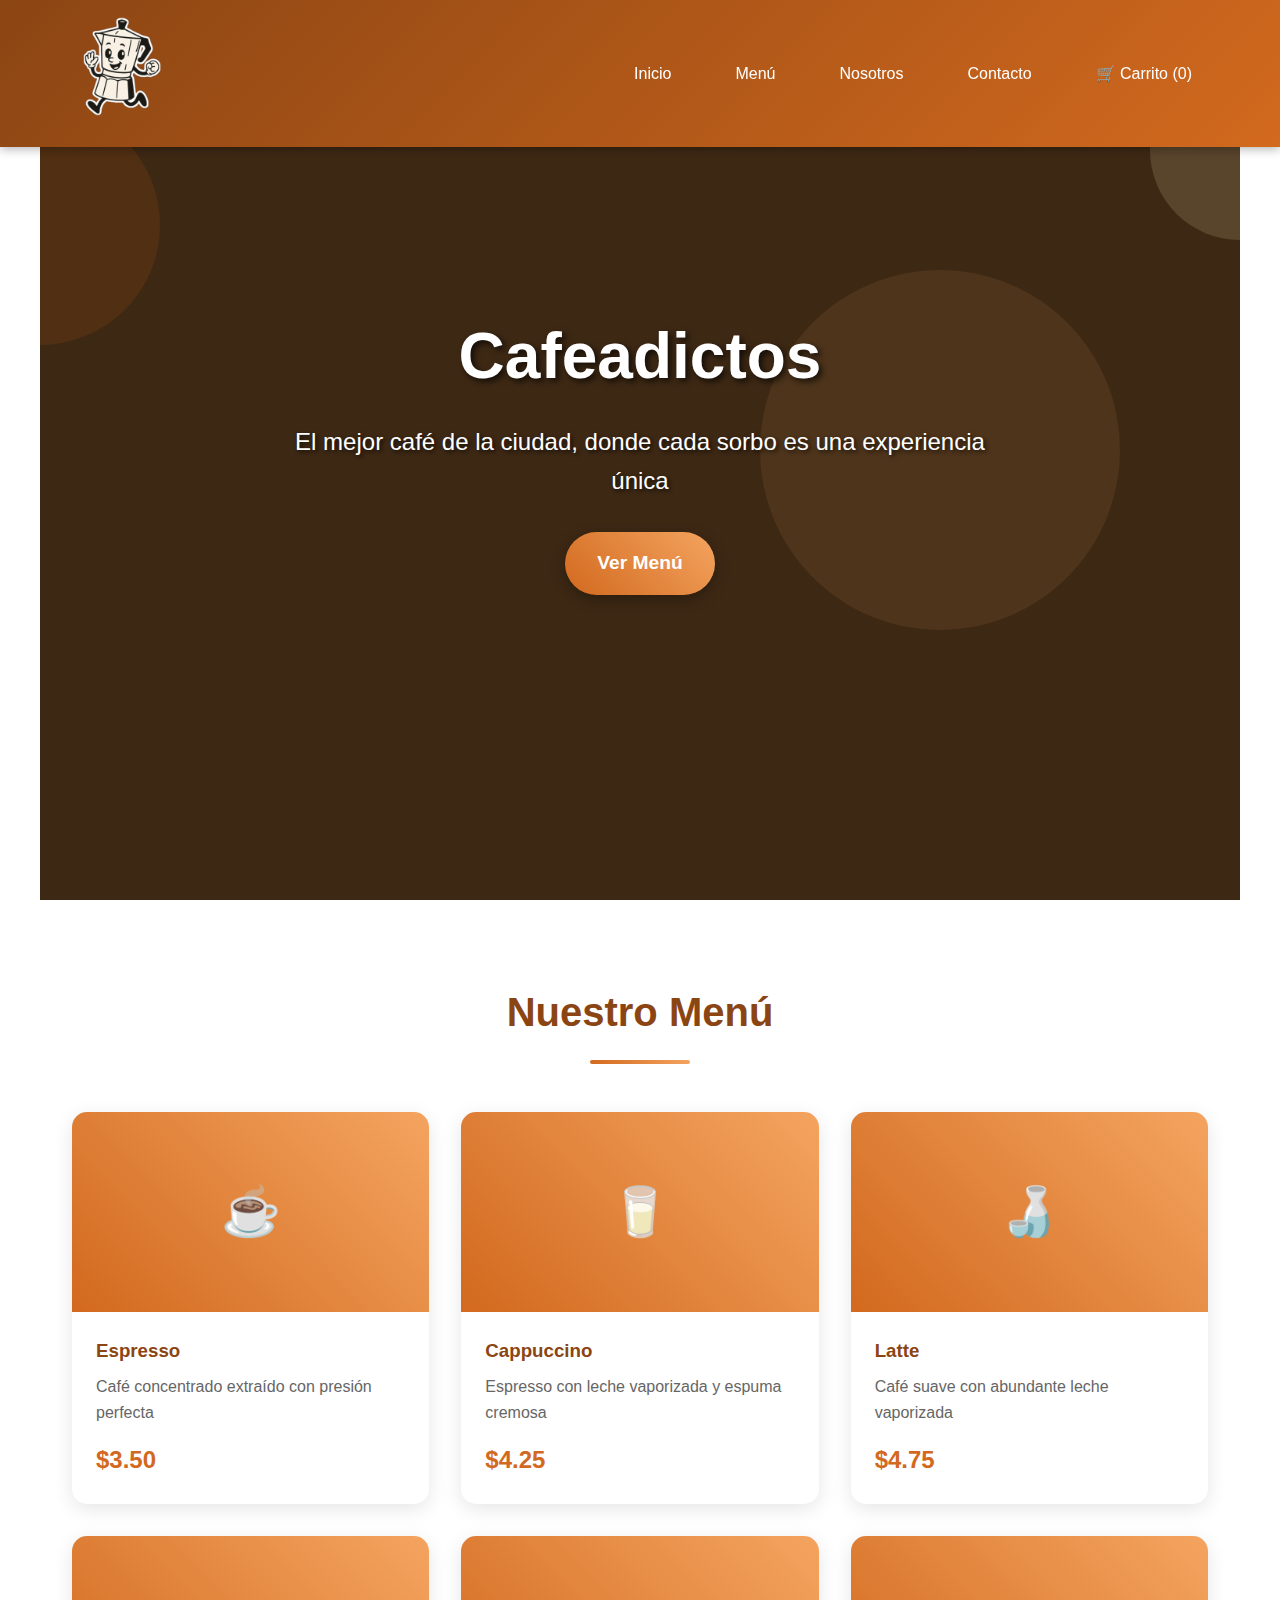
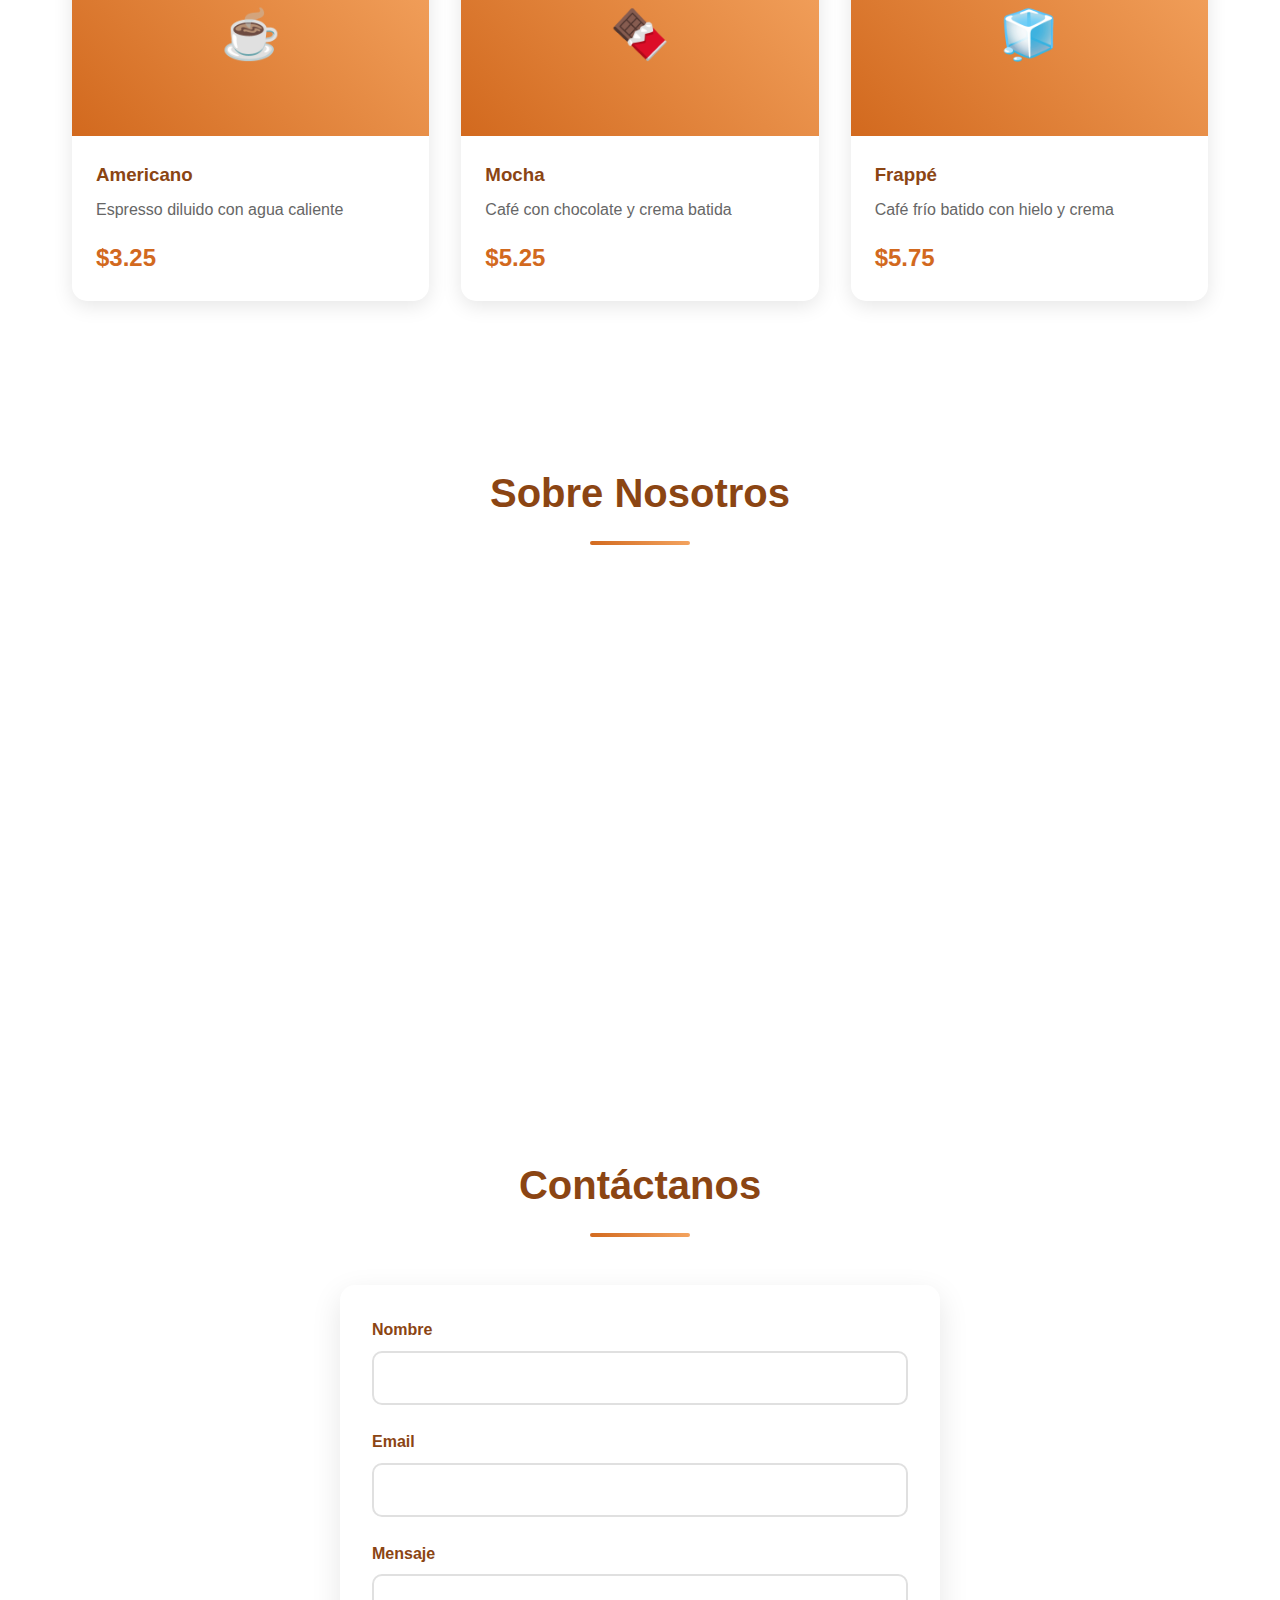
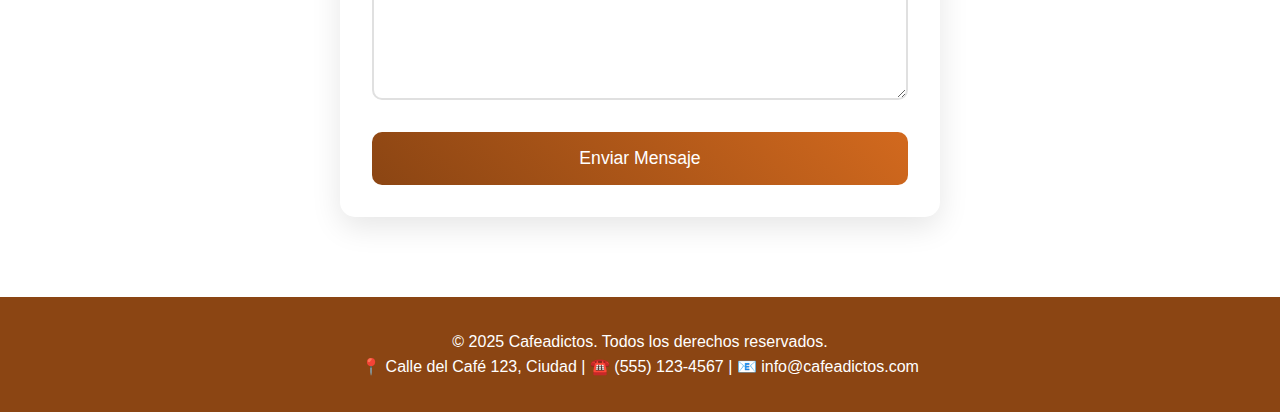
<file: index.html>
<!DOCTYPE html>
<html lang="es">
<head>
    <meta charset="UTF-8">
    <meta name="viewport" content="width=device-width, initial-scale=1.0">
    <title>Cafeadictos - Tu Café Favorito</title>
    <link rel="stylesheet" href="css/styles.css">
</head>
<body>
    <!-- Header -->
    <header>
        <nav>
            <div class="logo"><img src="logo.png" alt="" width="100" height="100"></div>
            <ul class="nav-links">
                <li><a href="#inicio">Inicio</a></li>
                <li><a href="#menu">Menú</a></li>
                <li><a href="#nosotros">Nosotros</a></li>
                <li><a href="#contacto">Contacto</a></li>
                <li><a href="#" onclick="openCart()">🛒 Carrito (<span id="cart-count">0</span>)</a></li>
            </ul>
        </nav>
    </header>

    <!-- Hero Section -->
    <section id="inicio" class="hero">
        <div class="hero-content">
            <h1>Cafeadictos</h1>
            <p>El mejor café de la ciudad, donde cada sorbo es una experiencia única</p>
            <a href="#menu" class="cta-button">Ver Menú</a>
        </div>
    </section>

    <!-- Menu Section -->
    <section id="menu">
        <h2 class="section-title">Nuestro Menú</h2>
        <div class="menu-grid">
            <div class="menu-item" onclick="addToCart('Espresso', 3.50)">
                <div class="menu-item-image">☕</div>
                <div class="menu-item-content">
                    <h3>Espresso</h3>
                    <p>Café concentrado extraído con presión perfecta</p>
                    <div class="price">$3.50</div>
                </div>
            </div>
            <div class="menu-item" onclick="addToCart('Cappuccino', 4.25)">
                <div class="menu-item-image">🥛</div>
                <div class="menu-item-content">
                    <h3>Cappuccino</h3>
                    <p>Espresso con leche vaporizada y espuma cremosa</p>
                    <div class="price">$4.25</div>
                </div>
            </div>
            <div class="menu-item" onclick="addToCart('Latte', 4.75)">
                <div class="menu-item-image">🍶</div>
                <div class="menu-item-content">
                    <h3>Latte</h3>
                    <p>Café suave con abundante leche vaporizada</p>
                    <div class="price">$4.75</div>
                </div>
            </div>
            <div class="menu-item" onclick="addToCart('Americano', 3.25)">
                <div class="menu-item-image">☕</div>
                <div class="menu-item-content">
                    <h3>Americano</h3>
                    <p>Espresso diluido con agua caliente</p>
                    <div class="price">$3.25</div>
                </div>
            </div>
            <div class="menu-item" onclick="addToCart('Mocha', 5.25)">
                <div class="menu-item-image">🍫</div>
                <div class="menu-item-content">
                    <h3>Mocha</h3>
                    <p>Café con chocolate y crema batida</p>
                    <div class="price">$5.25</div>
                </div>
            </div>
            <div class="menu-item" onclick="addToCart('Frappé', 5.75)">
                <div class="menu-item-image">🧊</div>
                <div class="menu-item-content">
                    <h3>Frappé</h3>
                    <p>Café frío batido con hielo y crema</p>
                    <div class="price">$5.75</div>
                </div>
            </div>
        </div>
    </section>

    <!-- About Section -->
    <section id="nosotros">
        <h2 class="section-title">Sobre Nosotros</h2>
        <div class="about-content">
            <div class="about-text fade-in">
                <h3>Nuestra Historia</h3>
                <p>En Cafeadictos, somos apasionados por el café desde 2015. Comenzamos como un pequeño café local con el sueño de servir el mejor café de la ciudad.</p>
                
                <p>Seleccionamos cuidadosamente nuestros granos de café de las mejores plantaciones del mundo, garantizando que cada taza sea una experiencia única para nuestros clientes.</p>
                
                <p>Nuestro equipo de baristas expertos se dedica a crear la taza perfecta, combinando técnicas tradicionales con innovación moderna.</p>
            </div>
            <div class="about-image fade-in">
                ☕
            </div>
        </div>
    </section>

    <!-- Contact Section -->
    <section id="contacto">
        <h2 class="section-title">Contáctanos</h2>
        <div class="contact-form">
            <div class="form-group">
                <label for="nombre">Nombre</label>
                <input type="text" id="nombre" name="nombre" required>
            </div>
            <div class="form-group">
                <label for="email">Email</label>
                <input type="email" id="email" name="email" required>
            </div>
            <div class="form-group">
                <label for="mensaje">Mensaje</label>
                <textarea id="mensaje" name="mensaje" rows="5" required></textarea>
            </div>
            <button type="button" class="submit-btn" onclick="submitForm()">Enviar Mensaje</button>
        </div>
    </section>

    <!-- Cart Modal -->
    <div id="cart-modal" class="cart-modal">
        <div class="cart-content">
            <span class="close-cart" onclick="closeCart()">&times;</span>
            <h2>Tu Carrito</h2>
            <div id="cart-items"></div>
            <div class="cart-total">
                Total: $<span id="cart-total">0.00</span>
            </div>
            <button class="submit-btn" onclick="checkout()" style="margin-top: 1rem;">Realizar Pedido</button>
        </div>
    </div>

    <!-- Footer -->
    <footer>
        <p>&copy; 2025 Cafeadictos. Todos los derechos reservados.</p>
        <p>📍 Calle del Café 123, Ciudad | ☎️ (555) 123-4567 | 📧 info@cafeadictos.com</p>
    </footer>
    <script src="js/script.js"></script>
</body>
</html>
</file>
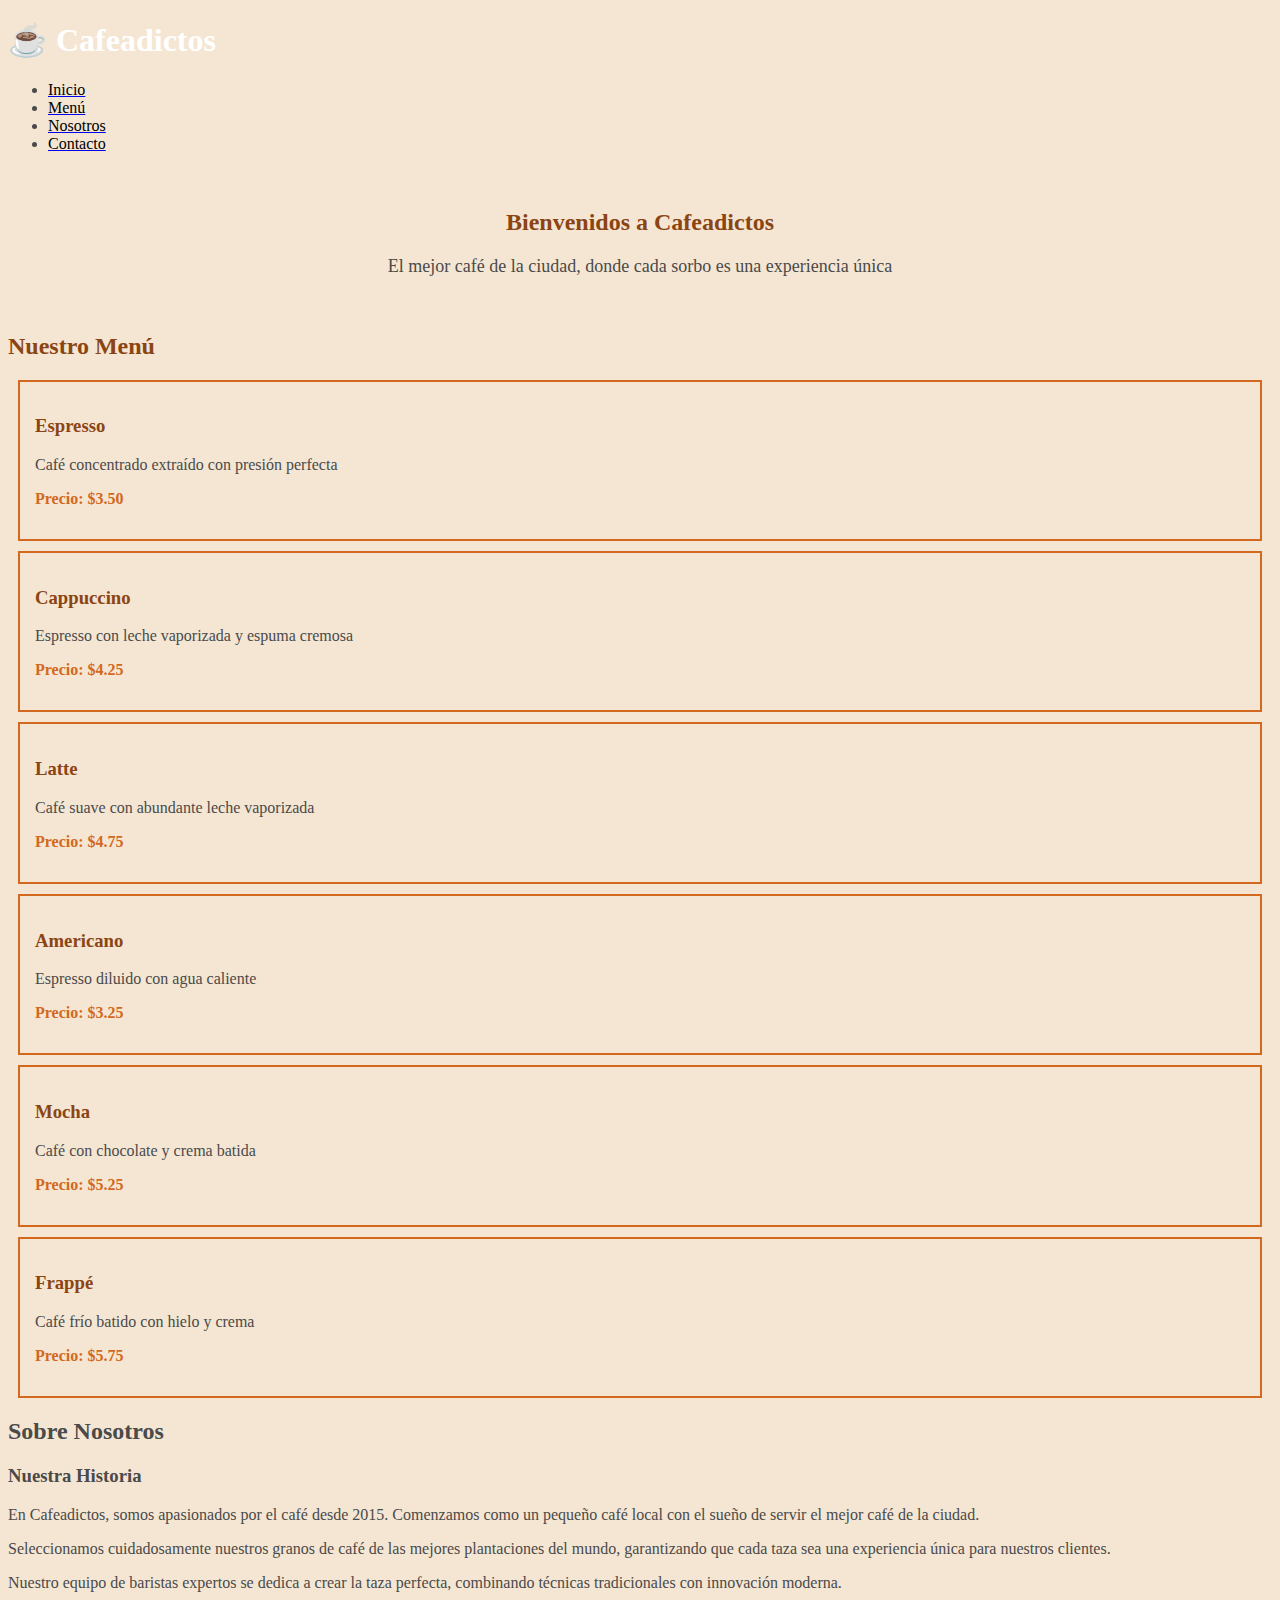
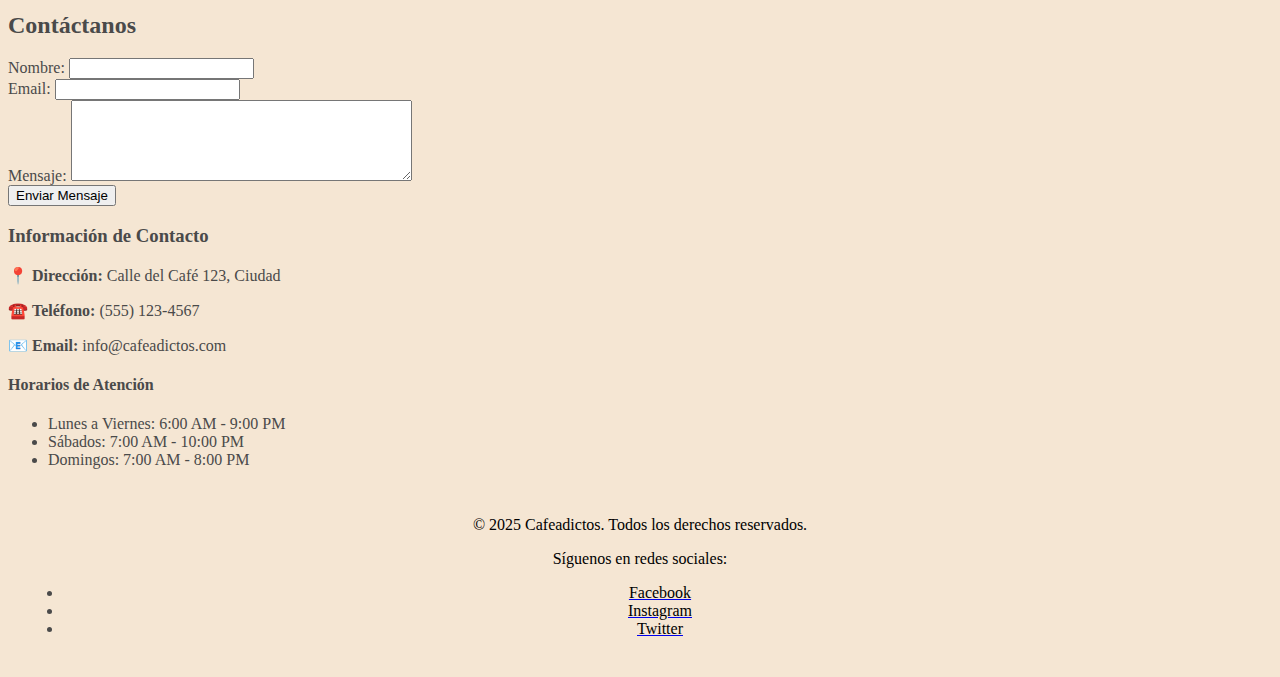
<file: primer/index.html>
<!DOCTYPE html>
<html lang="es">
<head>
    <meta charset="UTF-8">
    <meta name="viewport" content="width=device-width, initial-scale=1.0">
    <title>Cafeadictos - Tu Café Favorito</title>
</head>
<body bgcolor="#F5E6D3" text="#4A4A4A">
    <!-- Encabezado con navegacion -->
    <header bgcolor="#8B4513">
        <font color="white">
            <h1>☕ Cafeadictos</h1>
        </font>
        <nav>
            <ul>
                <li><a href="#inicio"><font color="black">Inicio</font></a></li>
                <li><a href="#menu"><font color="black">Menú</font></a></li>
                <li><a href="#nosotros"><font color="black">Nosotros</font></a></li>
                <li><a href="#contacto"><font color="black">Contacto</font></a></li>
            </ul>
        </nav>
    </header>

    <!-- Seccion principal -->
    <section id="inicio" bgcolor="#DDBF94" style="padding: 20px; text-align: center;">
        <h2><font color="#8B4513">Bienvenidos a Cafeadictos</font></h2>
        <p><font size="4">El mejor café de la ciudad, donde cada sorbo es una experiencia única</font></p>
    </section>

    <!-- Menu de cafes -->
    <section id="menu">
        <h2><font color="#8B4513">Nuestro Menú</font></h2>
        
        <div bgcolor="#FFFFFF" style="border: 2px solid #D2691E; margin: 10px; padding: 15px;">
            <h3><font color="#8B4513">Espresso</font></h3>
            <p>Café concentrado extraído con presión perfecta</p>
            <p><strong><font color="#D2691E">Precio: $3.50</font></strong></p>
        </div>

        <div bgcolor="#FFFFFF" style="border: 2px solid #D2691E; margin: 10px; padding: 15px;">
            <h3><font color="#8B4513">Cappuccino</font></h3>
            <p>Espresso con leche vaporizada y espuma cremosa</p>
            <p><strong><font color="#D2691E">Precio: $4.25</font></strong></p>
        </div>

        <div bgcolor="#FFFFFF" style="border: 2px solid #D2691E; margin: 10px; padding: 15px;">
            <h3><font color="#8B4513">Latte</font></h3>
            <p>Café suave con abundante leche vaporizada</p>
            <p><strong><font color="#D2691E">Precio: $4.75</font></strong></p>
        </div>

        <div bgcolor="#FFFFFF" style="border: 2px solid #D2691E; margin: 10px; padding: 15px;">
            <h3><font color="#8B4513">Americano</font></h3>
            <p>Espresso diluido con agua caliente</p>
            <p><strong><font color="#D2691E">Precio: $3.25</font></strong></p>
        </div>

        <div bgcolor="#FFFFFF" style="border: 2px solid #D2691E; margin: 10px; padding: 15px;">
            <h3><font color="#8B4513">Mocha</font></h3>
            <p>Café con chocolate y crema batida</p>
            <p><strong><font color="#D2691E">Precio: $5.25</font></strong></p>
        </div>

        <div bgcolor="#FFFFFF" style="border: 2px solid #D2691E; margin: 10px; padding: 15px;">
            <h3><font color="#8B4513">Frappé</font></h3>
            <p>Café frío batido con hielo y crema</p>
            <p><strong><font color="#D2691E">Precio: $5.75</font></strong></p>
        </div>
    </section>

    <!-- Informacion sobre la empresa -->
    <section id="nosotros">
        <h2>Sobre Nosotros</h2>
        <h3>Nuestra Historia</h3>
        <p>En Cafeadictos, somos apasionados por el café desde 2015. Comenzamos como un pequeño café local con el sueño de servir el mejor café de la ciudad.</p>
        
        <p>Seleccionamos cuidadosamente nuestros granos de café de las mejores plantaciones del mundo, garantizando que cada taza sea una experiencia única para nuestros clientes.</p>
        
        <p>Nuestro equipo de baristas expertos se dedica a crear la taza perfecta, combinando técnicas tradicionales con innovación moderna.</p>
    </section>

    <!-- Formulario de contacto -->
    <section id="contacto">
        <h2>Contáctanos</h2>
        
        <form>
            <div>
                <label for="nombre">Nombre:</label>
                <input type="text" id="nombre" name="nombre" required>
            </div>
            
            <div>
                <label for="email">Email:</label>
                <input type="email" id="email" name="email" required>
            </div>
            
            <div>
                <label for="mensaje">Mensaje:</label>
                <textarea id="mensaje" name="mensaje" rows="5" cols="40" required></textarea>
            </div>
            
            <button type="submit">Enviar Mensaje</button>
        </form>
        
        <h3>Información de Contacto</h3>
        <p>📍 <strong>Dirección:</strong> Calle del Café 123, Ciudad</p>
        <p>☎️ <strong>Teléfono:</strong> (555) 123-4567</p>
        <p>📧 <strong>Email:</strong> info@cafeadictos.com</p>
        
        <h4>Horarios de Atención</h4>
        <ul>
            <li>Lunes a Viernes: 6:00 AM - 9:00 PM</li>
            <li>Sábados: 7:00 AM - 10:00 PM</li>
            <li>Domingos: 7:00 AM - 8:00 PM</li>
        </ul>
    </section>

    <!-- Pie de pagina -->
    <footer bgcolor="#8B4513" style="padding: 15px; text-align: center;">
        <font color="black">
            <p>&copy; 2025 Cafeadictos. Todos los derechos reservados.</p>
            <p>Síguenos en redes sociales:</p>
        </font>
        <ul>
            <li><a href="#"><font color="black">Facebook</font></a></li>
            <li><a href="#"><font color="black">Instagram</font></a></li>
            <li><a href="#"><font color="black">Twitter</font></a></li>
        </ul>
    </footer>

</body>
</html>
</file>
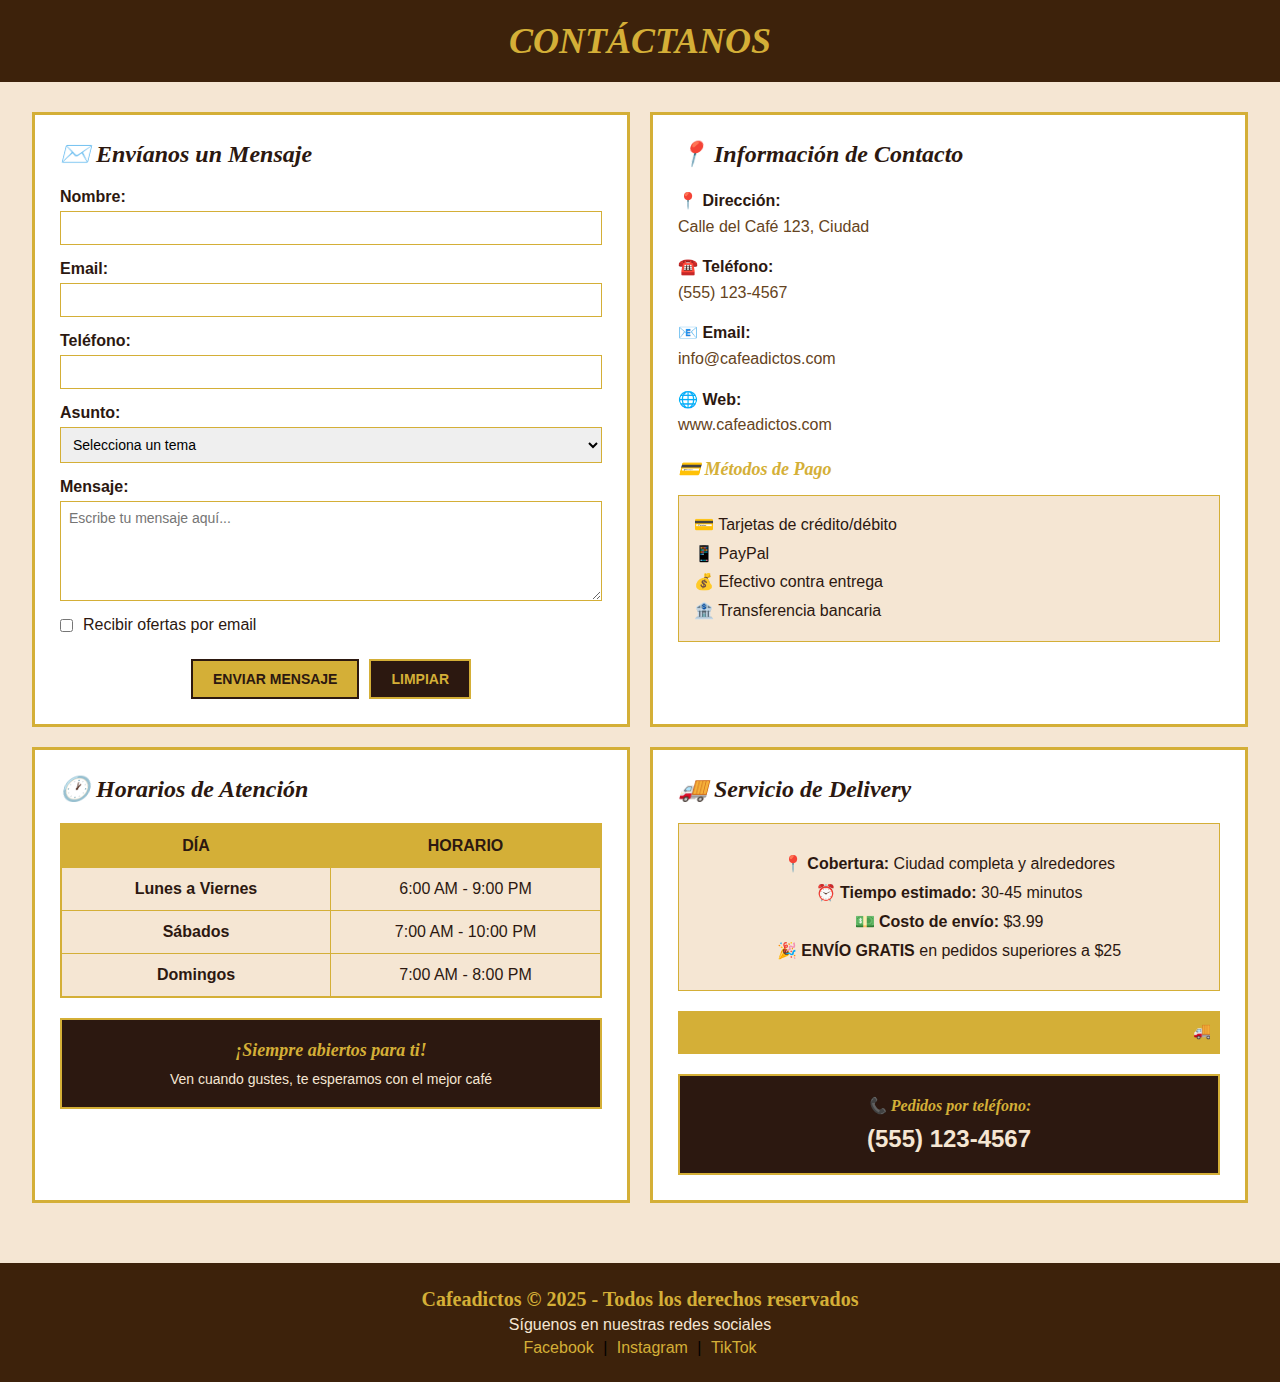
<file: contacto.html>
<!DOCTYPE html>
<html lang="es">
<head>
    <meta charset="UTF-8">
    <meta name="viewport" content="width=device-width, initial-scale=1.0">
    <title>Contacto - Cafeadictos</title>
    <link rel="stylesheet" href="css/styles-global.css">
</head>
<body class="contacto-page">
    <div class="main-content-wrapper">
        <header class="header-banner">
            <h2><i>CONTÁCTANOS</i></h2>
        </header>

        <main class="contacto-main">
            <div class="contacto-grid">
                <section class="contact-card">
                    <div class="contact-card-inner">
                        <h2><i>✉️ Envíanos un Mensaje</i></h2>
                        <form action="mailto:info@cafeadictos.com" method="post" enctype="text/plain" class="contact-form">
                            <div class="form-row">
                                <label for="nombre"><b>Nombre:</b></label>
                                <input type="text" id="nombre" name="nombre" required>
                            </div>
                            
                            <div class="form-row">
                                <label for="email"><b>Email:</b></label>
                                <input type="email" id="email" name="email" required>
                            </div>
                            
                            <div class="form-row">
                                <label for="telefono"><b>Teléfono:</b></label>
                                <input type="tel" id="telefono" name="telefono">
                            </div>
                            
                            <div class="form-row">
                                <label for="asunto"><b>Asunto:</b></label>
                                <select id="asunto" name="asunto" required>
                                    <option value="">Selecciona un tema</option>
                                    <option value="consulta">Consulta General</option>
                                    <option value="pedido">Realizar Pedido</option>
                                    <option value="evento">Eventos Especiales</option>
                                    <option value="queja">Quejas y Sugerencias</option>
                                    <option value="trabajo">Oportunidades de Trabajo</option>
                                </select>
                            </div>
                            
                            <div class="form-row">
                                <label for="mensaje"><b>Mensaje:</b></label>
                                <textarea id="mensaje" name="mensaje" rows="4" placeholder="Escribe tu mensaje aquí..." required></textarea>
                            </div>
                            
                            <div class="form-row checkbox-row">
                                <input type="checkbox" name="newsletter" value="si" id="news">
                                <label for="news">Recibir ofertas por email</label>
                            </div>
                            
                            <div class="form-buttons">
                                <input type="submit" value="ENVIAR MENSAJE">
                                <input type="reset" value="LIMPIAR">
                            </div>
                        </form>
                    </div>
                </section>

                <section class="contact-card">
                    <div class="contact-card-inner contact-info">
                        <h2><i>📍 Información de Contacto</i></h2>
                        
                        <div class="info-item">
                            <p><b>📍 Dirección:</b><br>Calle del Café 123, Ciudad</p>
                        </div>
                        
                        <div class="info-item">
                            <p><b>☎️ Teléfono:</b><br>(555) 123-4567</p>
                        </div>
                        
                        <div class="info-item">
                            <p><b>📧 Email:</b><br>info@cafeadictos.com</p>
                        </div>
                        
                        <div class="info-item">
                            <p><b>🌐 Web:</b><br>www.cafeadictos.com</p>
                        </div>

                        <h4><i>💳 Métodos de Pago</i></h4>
                        <div class="payment-methods">
                            💳 Tarjetas de crédito/débito<br>
                            📱 PayPal<br>
                            💰 Efectivo contra entrega<br>
                            🏦 Transferencia bancaria
                        </div>
                    </div>
                </section>

                <section class="contact-card">
                    <div class="contact-card-inner">
                        <h2><i>🕐 Horarios de Atención</i></h2>
                        
                        <div class="hours-table">
                            <div class="hours-row header-row">
                                <div class="hours-cell"><b>DÍA</b></div>
                                <div class="hours-cell"><b>HORARIO</b></div>
                            </div>
                            <div class="hours-row">
                                <div class="hours-cell"><b>Lunes a Viernes</b></div>
                                <div class="hours-cell">6:00 AM - 9:00 PM</div>
                            </div>
                            <div class="hours-row">
                                <div class="hours-cell"><b>Sábados</b></div>
                                <div class="hours-cell">7:00 AM - 10:00 PM</div>
                            </div>
                            <div class="hours-row">
                                <div class="hours-cell"><b>Domingos</b></div>
                                <div class="hours-cell">7:00 AM - 8:00 PM</div>
                            </div>
                        </div>

                        <div class="hours-footer">
                            <p><b><i>¡Siempre abiertos para ti!</i></b></p>
                            <p>Ven cuando gustes, te esperamos con el mejor café</p>
                        </div>
                    </div>
                </section>

                <section class="contact-card">
                    <div class="contact-card-inner">
                        <h2><i>🚚 Servicio de Delivery</i></h2>
                        
                        <div class="delivery-info">
                            <p><b>📍 Cobertura:</b> Ciudad completa y alrededores</p>
                            <p><b>⏰ Tiempo estimado:</b> 30-45 minutos</p>
                            <p><b>💵 Costo de envío:</b> $3.99</p>
                            <p><b>🎉 ENVÍO GRATIS</b> en pedidos superiores a $25</p>
                        </div>

                        <div class="delivery-marquee">
                            <marquee behavior="scroll" scrollamount="2" direction="left">
                                <b>🚚 Delivery Express disponible los 7 días de la semana</b>
                            </marquee>
                        </div>

                        <div class="delivery-phone">
                            <p><b><i>📞 Pedidos por teléfono:</i></b></p>
                            <p><b>(555) 123-4567</b></p>
                        </div>
                    </div>
                </section>
            </div>
        </main>
    </div>

    <footer class="main-footer">
        <div class="footer-container">
            <p class="copyright"><b>Cafeadictos &copy; 2025 - Todos los derechos reservados</b></p>
            
            <p class="social-text">Síguenos en nuestras redes sociales</p>
            
            <p class="social-links">
                <a href="#">Facebook</a> |
                <a href="#">Instagram</a> |
                <a href="#">TikTok</a>
            </p>
        </div>
    </footer>
</body>
</html>
</file>
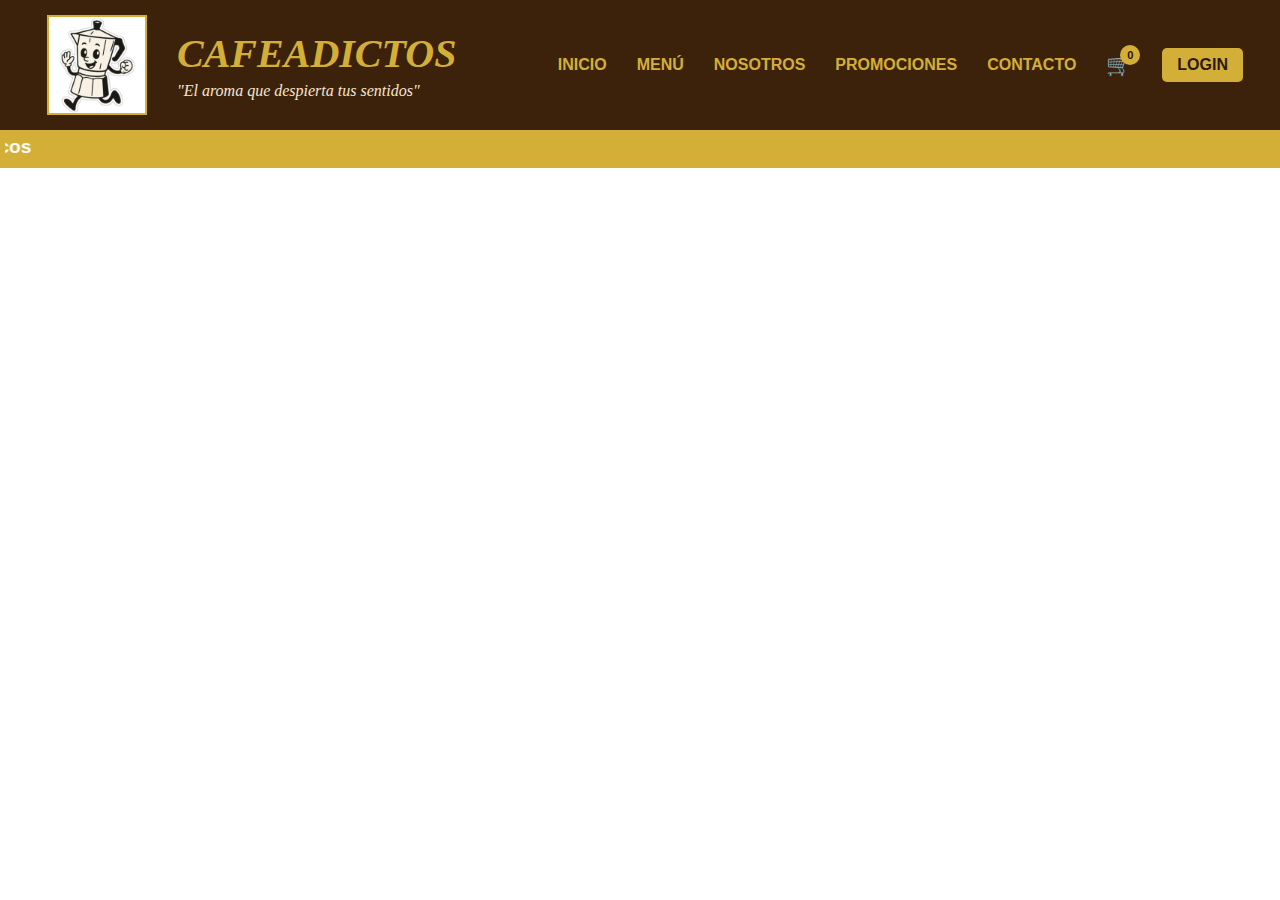
<file: header.html>
<!DOCTYPE html>
<html lang="es">
<head>
    <meta charset="UTF-8">
    <meta name="viewport" content="width=device-width, initial-scale=1.0">
    <title>Header - Cafeadictos</title>
    <style type="text/css">
        /* Selector universal para resetear margenes */
        * {
            margin: 0;
            padding: 0;
            box-sizing: border-box;
        }
        
        /* Selector de etiqueta para body */
        body {
            font-family: Arial, sans-serif;
        }
        
        /* Selector de clase para el header principal */
        .header-principal {
            background-color: #3D220B;
            width: 100%;
        }
        
        /* Selector de clase para el contenedor */
        .contenedor {
            width: 95%;
            margin: 0 auto;
            padding: 5px;
        }
        
        /* Contenedor flex principal del header */
        .header-content {
            display: flex;
            align-items: center;
            justify-content: space-between;
        }
        
        /* Sección del logo */
        .logo-section {
            display: flex;
            align-items: center;
            flex-shrink: 0;
        }
        
        /* Selector de clase para el logo */
        .logo {
            border: 2px solid #D4AF37;
            margin: 10px;
            width: 100px;
            height: 100px;
        }
        
        /* Sección de título y slogan */
        .brand-section {
            flex-grow: 1;
            margin-left: 20px;
        }
        
        /* Selector de clase para el titulo */
        .titulo {
            font-family: Georgia, serif;
            color: #D4AF37;
            font-size: 2.5em;
            font-weight: bold;
            font-style: italic;
        }
        
        /* Selector de clase para el slogan */
        .slogan {
            font-family: Georgia, serif;
            color: #F5E6D3;
            font-size: 1em;
            font-style: italic;
            margin-top: 5px;
        }
        
        /* Navegación */
        nav {
            flex-shrink: 0;
        }
        
        .nav-menu {
            display: flex;
            align-items: center;
            gap: 30px;
        }
        
        /* Selector de etiqueta para enlaces */
        a {
            text-decoration: none;
            color: #D4AF37;
            font-family: Arial, sans-serif;
            font-size: 1em;
            font-weight: bold;
            white-space: nowrap;
        }
        
        /* Pseudoclase para hover en enlaces */
        a:hover {
            color: #F5E6D3;
        }
        
        /* Estilos para el botón de login */
        .login-button {
            background-color: #D4AF37;
            color: #2C1810;
            padding: 8px 15px;
            border-radius: 5px;
            border: none;
            font-weight: bold;
            cursor: pointer;
            display: inline-block;
        }

        .login-button:hover {
            background-color: #F5E6D3;
            color: #2C1810;
        }
        
        /* Icono del carrito */
        .carrito-link {
            position: relative;
            display: inline-flex;
            align-items: center;
            gap: 5px;
        }
        
        .carrito-icon {
            font-size: 1.3em;
        }
        
        .carrito-count {
            background-color: #D4AF37;
            color: #2C1810;
            border-radius: 50%;
            width: 20px;
            height: 20px;
            display: inline-flex;
            align-items: center;
            justify-content: center;
            font-size: 0.7em;
            font-weight: bold;
            position: absolute;
            top: -8px;
            right: -8px;
        }
        
        /* Selector de clase para el marquee */
        .banner-promocional {
            background-color: #D4AF37;
            color: white;
            font-family: Arial, sans-serif;
            font-size: 1.2em;
            font-weight: bold;
            padding: 5px;
        }
    </style>
</head>
<body>
    <div class="header-principal">
        <div class="contenedor">
            <div class="header-content">
                <!-- Sección del Logo -->
                <div class="logo-section">
                    <img src="img/logo.png" alt="Logo Cafeadictos" class="logo">
                </div>
                
                <!-- Sección de Marca -->
                <div class="brand-section">
                    <h1 class="titulo">CAFEADICTOS</h1>
                    <p class="slogan">"El aroma que despierta tus sentidos"</p>
                </div>
                
                <!-- Navegación -->
                <nav>
                    <div class="nav-menu">
                        <a href="inicio.html" target="contenido">INICIO</a>
                        <a href="menu.html" target="contenido">MENÚ</a>
                        <a href="nosotros.html" target="contenido">NOSOTROS</a>
                        <a href="promociones.html" target="contenido">PROMOCIONES</a>
                        <a href="contacto.html" target="contenido">CONTACTO</a>
                        <a href="carrito.html" target="contenido" class="carrito-link">
                            <span class="carrito-icon">🛒</span>
                            <span class="carrito-count">0</span>
                        </a>
                        <a href="login.html" target="contenido" class="login-button">LOGIN</a>
                    </div>
                </nav>
            </div>
        </div>
        
        <div class="banner-promocional">
            <marquee scrollamount="3" direction="right">
                🎉 ¡GRAN APERTURA! 20% de descuento en todos nuestros cafés esta semana | 
                ☕ Prueba nuestro nuevo Latte Especial | 
                🍰 Acompáñalo con nuestros pasteles frescos
            </marquee>
        </div>
    </div>
</body>
</html>
</file>
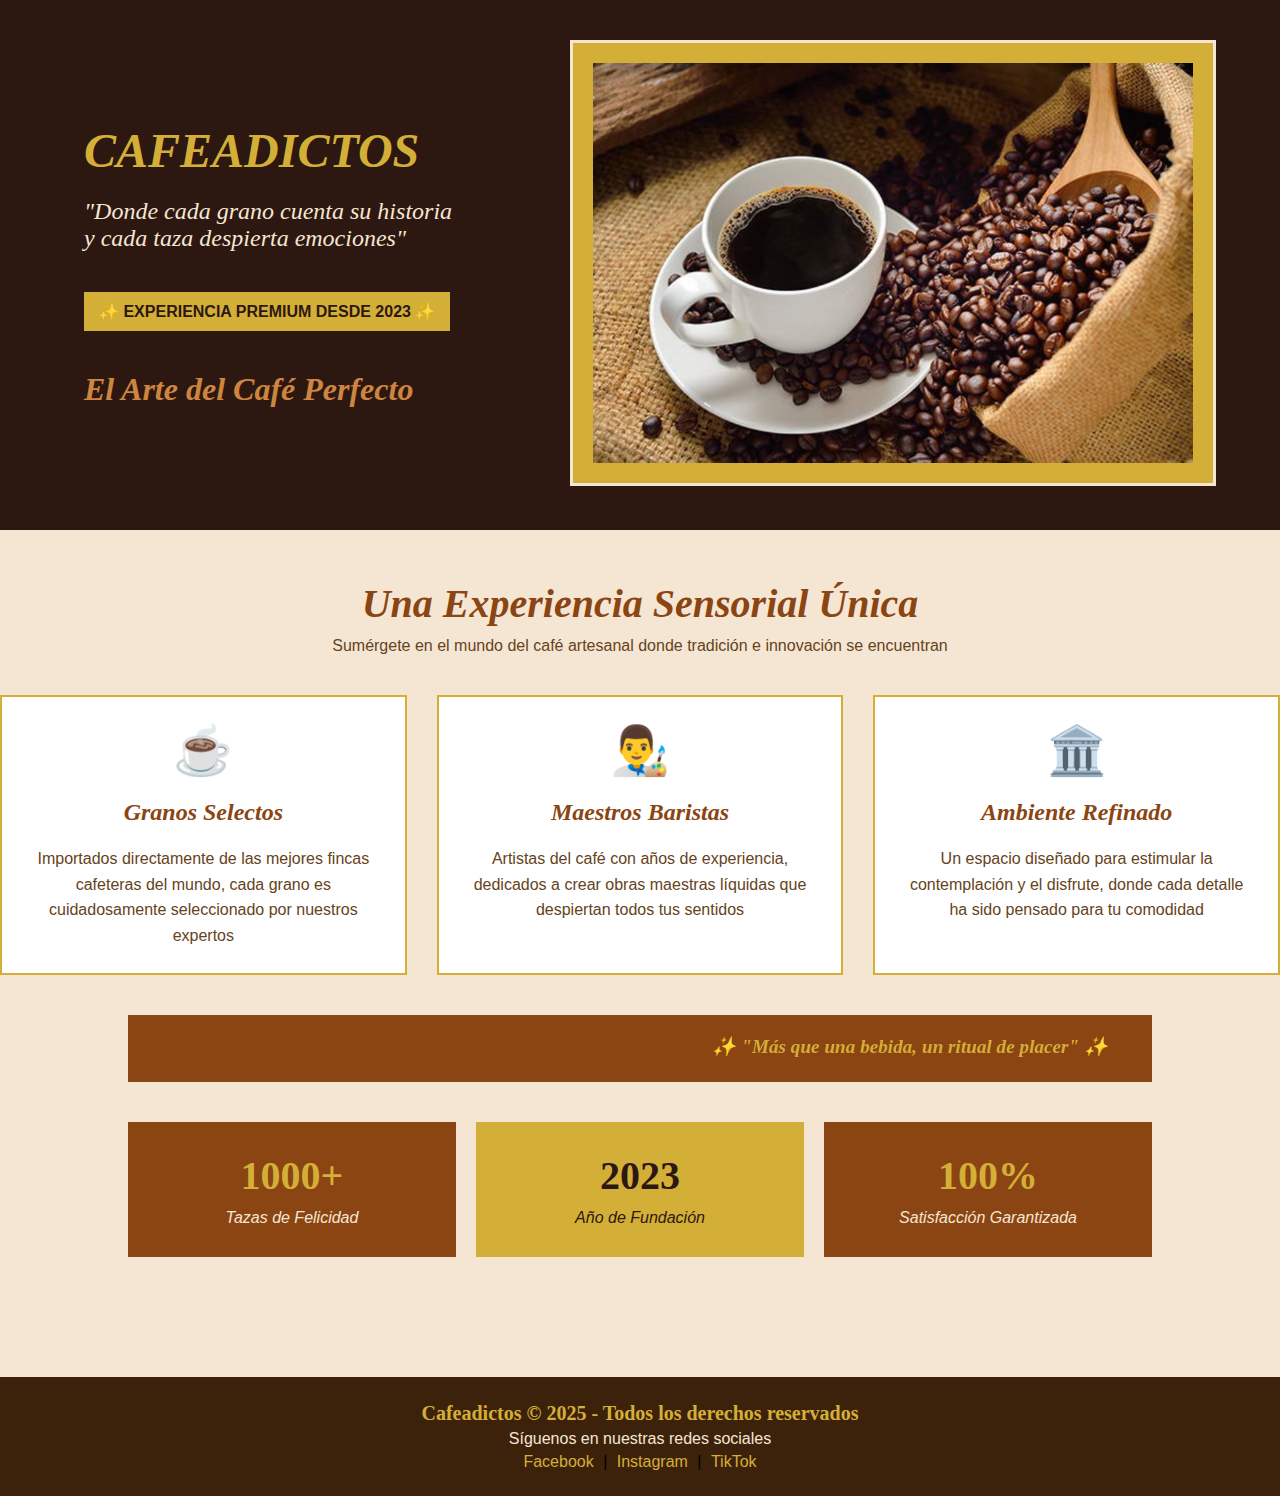
<file: inicio.html>
<!DOCTYPE html>
<html lang="es">
<head>
    <meta charset="UTF-8">
    <meta name="viewport" content="width=device-width, initial-scale=1.0">
    <title>Inicio - Cafeadictos</title>
    <link rel="stylesheet" href="css/styles-global.css">
</head>
<body>
    <section class="hero-section">
        <div class="contenedor">
            <div class="hero-grid">
                <div class="hero-text">
                    <h1 class="titulo-principal">CAFEADICTOS</h1>
                    <p class="frase-poetica">"Donde cada grano cuenta su historia<br>y cada taza despierta emociones"</p>
                    
                    <div class="caja-dorada">
                        <span class="texto-caja">✨ EXPERIENCIA PREMIUM DESDE 2023 ✨</span>
                    </div>
                    
                    <h2 class="subtitulo">El Arte del Café Perfecto</h2>
                </div>
                
                <div class="hero-image">
                    <div class="imagen-placeholder">
                        <img src="img/cafe.jpg" alt="Café Artesanal" width="600" height="400">
                    </div>
                </div>
            </div>
        </div>
    </section>
    
    <section class="seccion-caracteristicas">
        <div class="contenedor">
            <h2 class="titulo-seccion">Una Experiencia Sensorial Única</h2>
            <p class="descripcion">Sumérgete en el mundo del café artesanal donde tradición e innovación se encuentran</p>
            
            <div class="caracteristicas-grid">
                <div class="tarjeta">
                    <div class="icono">☕</div>
                    <h3 class="titulo-tarjeta">Granos Selectos</h3>
                    <p class="texto-tarjeta">Importados directamente de las mejores fincas cafeteras del mundo, cada grano es cuidadosamente seleccionado por nuestros expertos</p>
                </div>
                
                <div class="tarjeta">
                    <div class="icono">👨‍🎨</div>
                    <h3 class="titulo-tarjeta">Maestros Baristas</h3>
                    <p class="texto-tarjeta">Artistas del café con años de experiencia, dedicados a crear obras maestras líquidas que despiertan todos tus sentidos</p>
                </div>
                
                <div class="tarjeta">
                    <div class="icono">🏛️</div>
                    <h3 class="titulo-tarjeta">Ambiente Refinado</h3>
                    <p class="texto-tarjeta">Un espacio diseñado para estimular la contemplación y el disfrute, donde cada detalle ha sido pensado para tu comodidad</p>
                </div>
            </div>
            
            <div class="marquee-frase">
                <marquee behavior="alternate" scrollamount="3">
                    <span class="texto-marquee">✨ "Más que una bebida, un ritual de placer" ✨</span>
                </marquee>
            </div>
            
            <div class="estadisticas">
                <div class="estadisticas-grid">
                    <div class="caja-estadistica estadistica-marron">
                        <div class="numero-estadistica">1000+</div>
                        <div class="texto-estadistica">Tazas de Felicidad</div>
                    </div>
                    <div class="caja-estadistica estadistica-dorada">
                        <div class="numero-estadistica">2023</div>
                        <div class="texto-estadistica">Año de Fundación</div>
                    </div>
                    <div class="caja-estadistica estadistica-marron">
                        <div class="numero-estadistica">100%</div>
                        <div class="texto-estadistica">Satisfacción Garantizada</div>
                    </div>
                </div>
            </div>
        </div>
    </section>

    <footer class="main-footer">
        <div class="footer-container">
            <p class="copyright"><b>Cafeadictos &copy; 2025 - Todos los derechos reservados</b></p>
            
            <p class="social-text">Síguenos en nuestras redes sociales</p>
            
            <p class="social-links">
                <a href="#">Facebook</a> |
                <a href="#">Instagram</a> |
                <a href="#">TikTok</a>
            </p>
        </div>
    </footer>
</body>
</html>
</file>
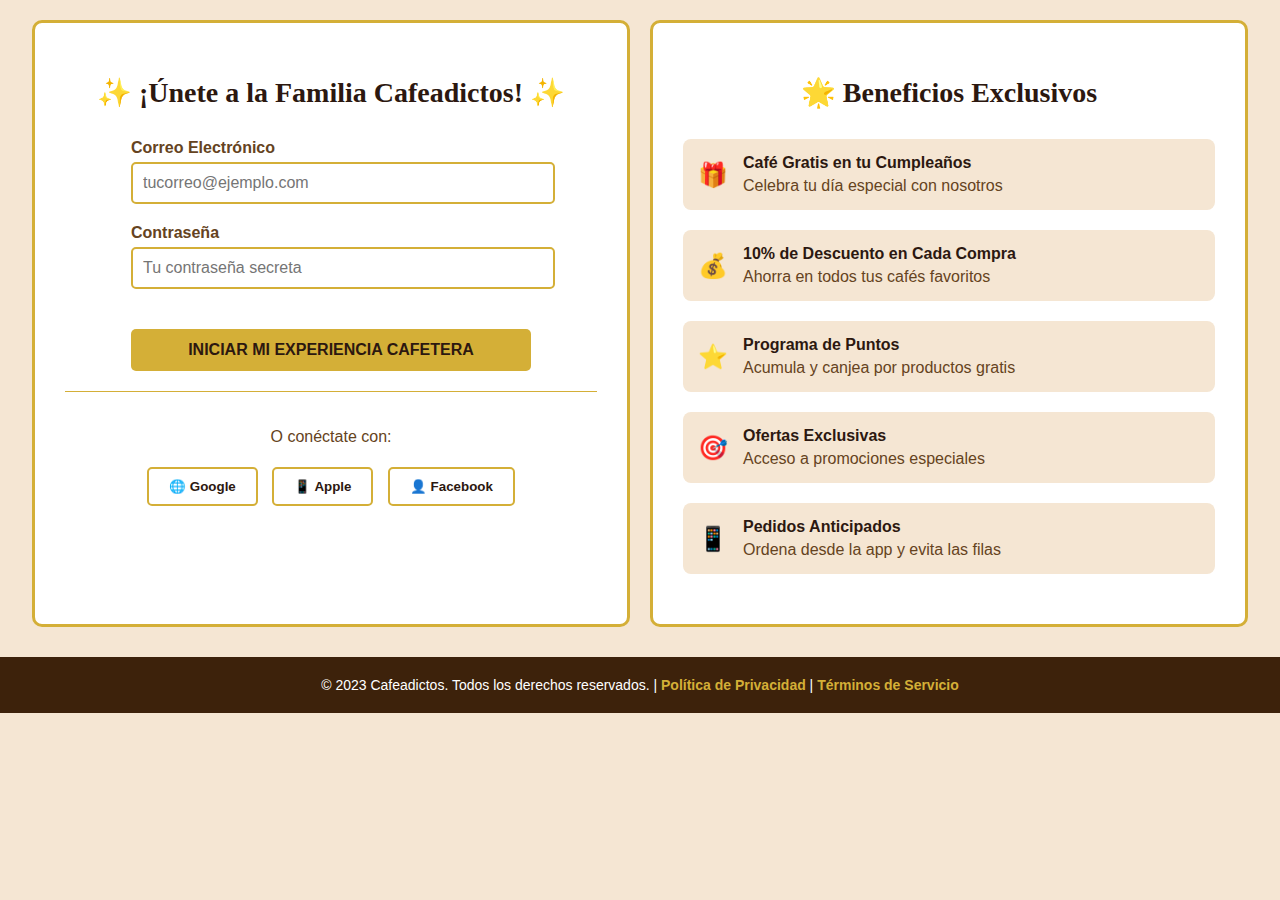
<file: login.html>
<!DOCTYPE html>
<html lang="es">
<head>
    <meta charset="UTF-8">
    <meta name="viewport" content="width=device-width, initial-scale=1.0">
    <title>Únete a la Familia - Cafeadictos</title>
    <style>
        /* Base styles */
        body {
            background-color: #F5E6D3;
            font-family: Arial, sans-serif;
            margin: 0;
            padding: 0;
        }

        .main-content {
            width: 95%;
            margin: 20px auto;
            display: flex;
            gap: 20px;
        }

        /* Login card styles */
        .login-card {
            flex: 1;
            background: #FFFFFF;
            border: 3px solid #D4AF37;
            padding: 30px;
            border-radius: 10px;
        }

        .login-title {
            font-family: Georgia, serif;
            color: #2C1810;
            font-size: 28px;
            text-align: center;
            margin-bottom: 30px;
        }

        .login-form {
            max-width: 400px;
            margin: 0 auto;
        }

        .form-group {
            margin-bottom: 20px;
        }

        .form-group label {
            display: block;
            color: #654321;
            margin-bottom: 5px;
            font-weight: bold;
        }

        .form-group input {
            width: 100%;
            padding: 10px;
            border: 2px solid #D4AF37;
            border-radius: 5px;
            font-size: 16px;
        }

        .login-button {
            width: 100%;
            padding: 12px;
            background-color: #D4AF37;
            color: #2C1810;
            border: none;
            border-radius: 5px;
            font-size: 16px;
            font-weight: bold;
            cursor: pointer;
            margin-top: 20px;
        }

        .login-button:hover {
            background-color: #2C1810;
            color: #D4AF37;
        }

        /* Benefits card styles */
        .benefits-card {
            flex: 1;
            background: #FFFFFF;
            border: 3px solid #D4AF37;
            padding: 30px;
            border-radius: 10px;
        }

        .benefits-title {
            font-family: Georgia, serif;
            color: #2C1810;
            font-size: 28px;
            text-align: center;
            margin-bottom: 30px;
        }

        .benefit-item {
            display: flex;
            align-items: center;
            margin-bottom: 20px;
            padding: 15px;
            background-color: #F5E6D3;
            border-radius: 8px;
        }

        .benefit-icon {
            font-size: 24px;
            margin-right: 15px;
            color: #D4AF37;
        }

        .benefit-text {
            color: #654321;
        }

        .benefit-text strong {
            color: #2C1810;
            display: block;
            margin-bottom: 5px;
        }

        .social-login {
            text-align: center;
            margin-top: 20px;
            padding-top: 20px;
            border-top: 1px solid #D4AF37;
        }

        .social-button {
            padding: 10px 20px;
            margin: 5px;
            border: 2px solid #D4AF37;
            background: white;
            color: #2C1810;
            border-radius: 5px;
            cursor: pointer;
            font-weight: bold;
        }

        .social-button:hover {
            background: #D4AF37;
        }

        /* Footer styles */
        .main-footer {
            background-color: #3D220B;
            text-align: center;
            padding: 20px 0;
            margin-top: 30px;
        }

        .footer-content {
            color: #FFFFFF;
            font-size: 14px;
        }

        .footer-content a {
            color: #D4AF37;
            text-decoration: none;
            font-weight: bold;
        }

        .footer-content a:hover {
            text-decoration: underline;
        }
    </style>
</head>
<body>
    <div class="main-content">
        <div class="login-card">
            <h2 class="login-title">✨ ¡Únete a la Familia Cafeadictos! ✨</h2>
            <form class="login-form">
                <div class="form-group">
                    <label>Correo Electrónico</label>
                    <input type="email" placeholder="tucorreo@ejemplo.com" required>
                </div>
                <div class="form-group">
                    <label>Contraseña</label>
                    <input type="password" placeholder="Tu contraseña secreta" required>
                </div>
                <button type="submit" class="login-button">INICIAR MI EXPERIENCIA CAFETERA</button>
            </form>

            <div class="social-login">
                <p style="color: #654321;">O conéctate con:</p>
                <button class="social-button">🌐 Google</button>
                <button class="social-button">📱 Apple</button>
                <button class="social-button">👤 Facebook</button>
            </div>
        </div>

        <div class="benefits-card">
            <h2 class="benefits-title">🌟 Beneficios Exclusivos</h2>
            
            <div class="benefit-item">
                <span class="benefit-icon">🎁</span>
                <div class="benefit-text">
                    <strong>Café Gratis en tu Cumpleaños</strong>
                    Celebra tu día especial con nosotros
                </div>
            </div>

            <div class="benefit-item">
                <span class="benefit-icon">💰</span>
                <div class="benefit-text">
                    <strong>10% de Descuento en Cada Compra</strong>
                    Ahorra en todos tus cafés favoritos
                </div>
            </div>

            <div class="benefit-item">
                <span class="benefit-icon">⭐</span>
                <div class="benefit-text">
                    <strong>Programa de Puntos</strong>
                    Acumula y canjea por productos gratis
                </div>
            </div>

            <div class="benefit-item">
                <span class="benefit-icon">🎯</span>
                <div class="benefit-text">
                    <strong>Ofertas Exclusivas</strong>
                    Acceso a promociones especiales
                </div>
            </div>

            <div class="benefit-item">
                <span class="benefit-icon">📱</span>
                <div class="benefit-text">
                    <strong>Pedidos Anticipados</strong>
                    Ordena desde la app y evita las filas
                </div>
            </div>
        </div>
    </div>

    <!-- FOOTER INTEGRADO -->
    <footer class="main-footer">
        <div class="footer-content">
            &copy; 2023 Cafeadictos. Todos los derechos reservados. | 
            <a href="#">Política de Privacidad</a> | 
            <a href="#">Términos de Servicio</a>
        </div>
    </footer>
</body>
</html>
</file>
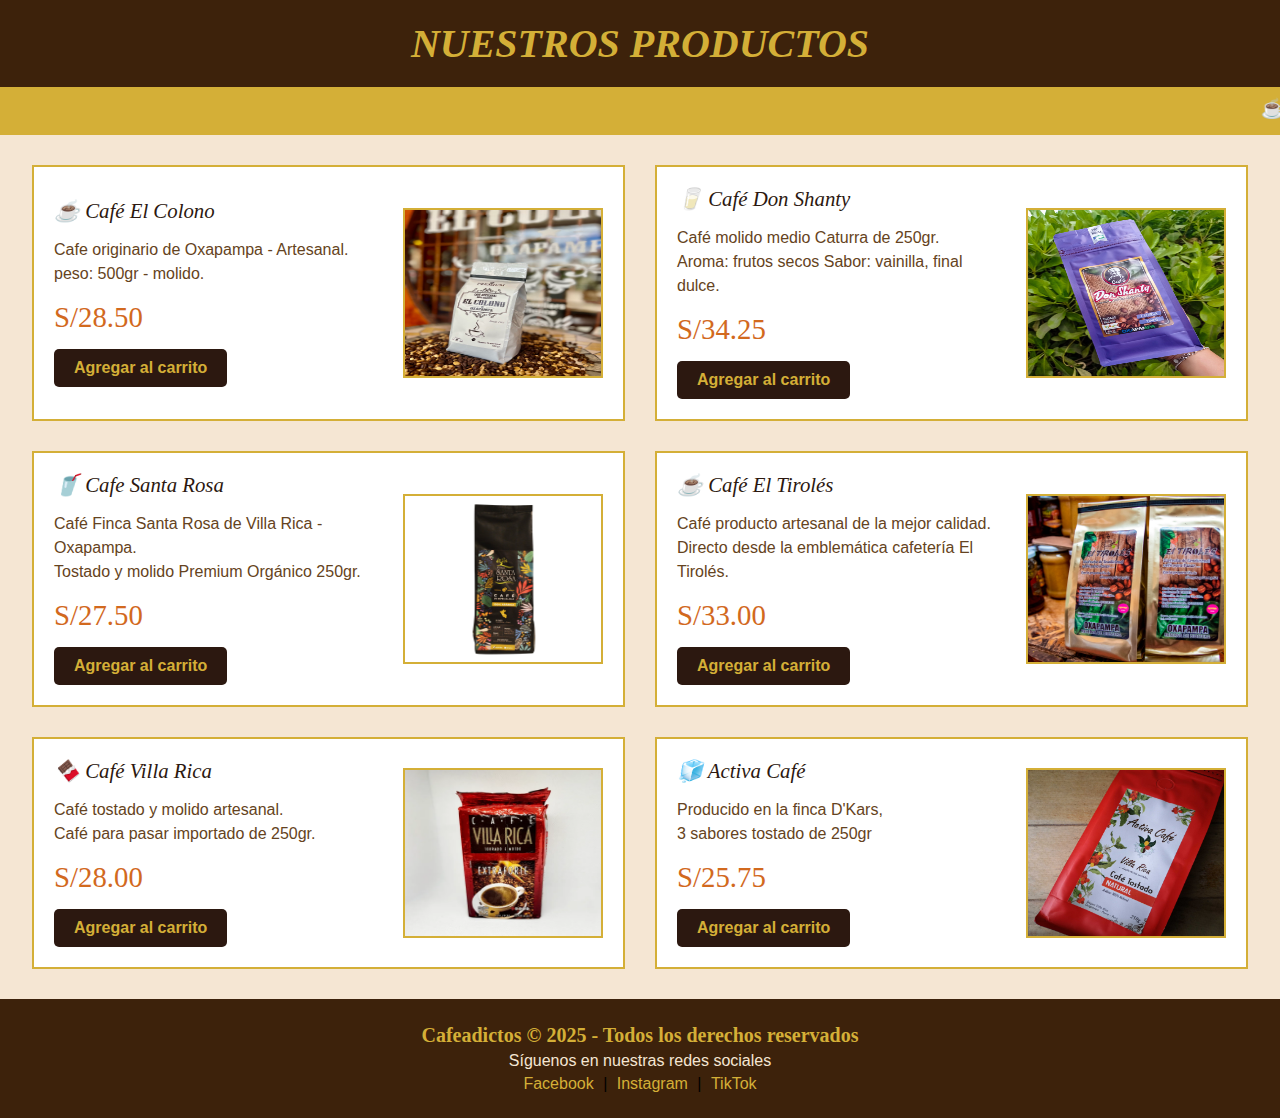
<file: productos.html>
<!DOCTYPE html>
<html lang="es">
<head>
    <meta charset="UTF-8">
    <meta name="viewport" content="width=device-width, initial-scale=1.0">
    <title>Productos - Cafeadictos</title>
    <link rel="stylesheet" href="css/styles-global.css">
</head>
<body class="menu-page">
    <header class="page-header">
        <div class="header-principal">
            <h2 class="titulo-principal">NUESTROS PRODUCTOS</h2>
        </div>
        <div class="banner-marquee">
            <marquee scrollamount="2" direction="left">
                ☕ Espresso S/3.50 | 🥛 Cappuccino S/4.25 | 🥤 Latte S/4.75 |
                ☕ Americano S/3.25 | 🍫 Mocha S/5.25 | 🧊 Frappé S/5.75
            </marquee>
        </div>
    </header>

    <main class="productos-container">
        <div class="grilla-productos">
            <article class="tarjeta-producto">
                <div class="info-producto">
                    <h3 class="producto-titulo">☕ Café El Colono</h3>
                    <p class="producto-descripcion">
                        Cafe originario de Oxapampa - Artesanal.<br>
                        peso: 500gr - molido.
                    </p>
                    <h3 class="producto-precio">S/28.50</h3>
                    <button class="carrito-button">Agregar al carrito</button>
                </div>
                <div class="imagen-producto">
                    <img src="img/cafe-colono.jpg" alt="Colono" width="200" height="170">
                </div>
            </article>

            <article class="tarjeta-producto">
                <div class="info-producto">
                    <h3 class="producto-titulo">🥛 Café Don Shanty</h3>
                    <p class="producto-descripcion">
                        Café molido medio Caturra de 250gr.<br>
                        Aroma: frutos secos Sabor: vainilla, final dulce.
                    </p>
                    <h3 class="producto-precio">S/34.25</h3>
                    <button class="carrito-button">Agregar al carrito</button>
                </div>
                <div class="imagen-producto">
                    <img src="img/cafe-morado.jpg" alt="Morado" width="200" height="170">
                </div>
            </article>

            <article class="tarjeta-producto">
                <div class="info-producto">
                    <h3 class="producto-titulo">🥤 Cafe Santa Rosa</h3>
                    <p class="producto-descripcion">
                        Café Finca Santa Rosa de Villa Rica - Oxapampa.<br>
                        Tostado y molido Premium Orgánico 250gr.
                    </p>
                    <h3 class="producto-precio">S/27.50</h3>
                    <button class="carrito-button">Agregar al carrito</button>
                </div>
                <div class="imagen-producto">
                    <img src="img/cafe-santarosa.jpg" alt="Santarosa" width="200" height="170">
                </div>
            </article>

            <article class="tarjeta-producto">
                <div class="info-producto">
                    <h3 class="producto-titulo">☕ Café El Tirolés</h3>
                    <p class="producto-descripcion">
                        Café producto artesanal de la mejor calidad.<br>
                        Directo desde la emblemática cafetería El Tirolés.
                    </p>
                    <h3 class="producto-precio">S/33.00</h3>
                    <button class="carrito-button">Agregar al carrito</button>
                </div>
                <div class="imagen-producto">
                    <img src="img/cafe-tiroles.jpg" alt="Tiroles" width="200" height="170">
                </div>
            </article>

            <article class="tarjeta-producto">
                <div class="info-producto">
                    <h3 class="producto-titulo">🍫 Café Villa Rica</h3>
                    <p class="producto-descripcion">
                        Café tostado y molido artesanal.<br>
                        Café para pasar importado de 250gr.
                    </p>
                    <h3 class="producto-precio">S/28.00</h3>
                    <button class="carrito-button">Agregar al carrito</button>
                </div>
                <div class="imagen-producto">
                    <img src="img/cafe-villarica.jpg" alt="villarica" width="200" height="170">
                </div>
            </article>

            <article class="tarjeta-producto">
                <div class="info-producto">
                    <h3 class="producto-titulo">🧊 Activa Café</h3>
                    <p class="producto-descripcion">
                        Producido en la finca D'Kars,<br>
                        3 sabores tostado de 250gr
                    </p>
                    <h3 class="producto-precio">S/25.75</h3>
                    <button class="carrito-button">Agregar al carrito</button>
                </div>
                <div class="imagen-producto">
                    <img src="img/cafe-villaricatostado.jpg" alt="tostado" width="200" height="170">
                </div>
            </article>
        </div>
    </main>

    <footer class="main-footer">
        <div class="footer-container">
            <p class="copyright"><b>Cafeadictos &copy; 2025 - Todos los derechos reservados</b></p>
            
            <p class="social-text">Síguenos en nuestras redes sociales</p>
            
            <p class="social-links">
                <a href="#">Facebook</a> |
                <a href="#">Instagram</a> |
                <a href="#">TikTok</a>
            </p>
        </div>
    </footer>
</body>
</html>
</file>
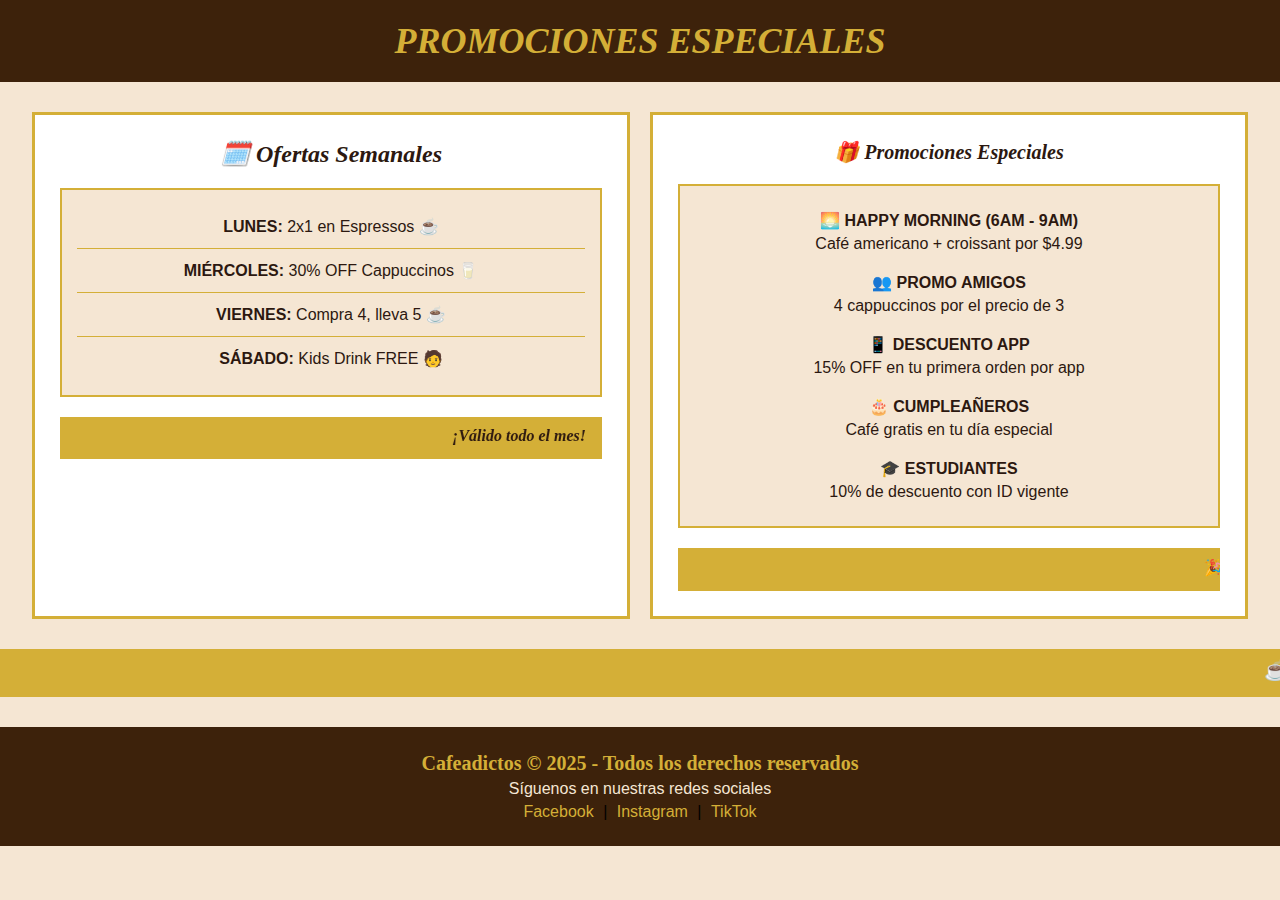
<file: promociones.html>
<!DOCTYPE html>
<html lang="es">
<head>
    <meta charset="UTF-8">
    <meta name="viewport" content="width=device-width, initial-scale=1.0">
    <title>Promociones - Cafeadictos</title>
    <link rel="stylesheet" href="css/styles-global.css">
</head>
<body class="promociones-page">
    <header class="header-banner">
        <h2><i>PROMOCIONES ESPECIALES</i></h2>
    </header>

    <main class="promociones-main">
        <div class="promociones-grid">
            <section class="promo-card">
                <div class="promo-card-inner">
                    <h2><i>🗓️ Ofertas Semanales</i></h2>
                    
                    <div class="weekly-offers">
                        <div class="offer-item">
                            <p><b>LUNES:</b> 2x1 en Espressos ☕</p>
                        </div>
                        <div class="offer-item">
                            <p><b>MIÉRCOLES:</b> 30% OFF Cappuccinos 🥛</p>
                        </div>
                        <div class="offer-item">
                            <p><b>VIERNES:</b> Compra 4, lleva 5 ☕</p>
                        </div>
                        <div class="offer-item">
                            <p><b>SÁBADO:</b> Kids Drink FREE 🧑</p>
                        </div>
                    </div>
                    
                    <div class="promo-marquee-container">
                        <marquee behavior="alternate" scrollamount="2" class="promo-marquee">
                            <b><i>¡Válido todo el mes!</i></b>
                        </marquee>
                    </div>
                </div>
            </section>
            
            <section class="promo-card">
                <div class="promo-card-inner">
                    <h3 class="subtitulo-tarjeta">🎁 Promociones Especiales</h3>
                    
                    <div class="special-promos">
                        <div class="promo-detail">
                            <p><b>🌅 HAPPY MORNING (6AM - 9AM)</b></p>
                            <p>Café americano + croissant por $4.99</p>
                        </div>
                        
                        <div class="promo-detail">
                            <p><b>👥 PROMO AMIGOS</b></p>
                            <p>4 cappuccinos por el precio de 3</p>
                        </div>
                        
                        <div class="promo-detail">
                            <p><b>📱 DESCUENTO APP</b></p>
                            <p>15% OFF en tu primera orden por app</p>
                        </div>
                        
                        <div class="promo-detail">
                            <p><b>🎂 CUMPLEAÑEROS</b></p>
                            <p>Café gratis en tu día especial</p>
                        </div>
                        
                        <div class="promo-detail">
                            <p><b>🎓 ESTUDIANTES</b></p>
                            <p>10% de descuento con ID vigente</p>
                        </div>
                    </div>
                    
                    <div class="promo-marquee-container">
                        <marquee behavior="scroll" scrollamount="2" class="promo-marquee">
                            <b>🎉 Presenta este anuncio y obtén 5% extra en cualquier promoción 🎉</b>
                        </marquee>
                    </div>
                </div>
            </section>
        </div>
    </main>

    <div class="banner-marquee">
        <marquee scrollamount="2" direction="left">
            ☕ Espresso $3.50 | 🥛 Cappuccino $4.25 | 🥤 Latte $4.75 | 
            ☕ Americano $3.25 | 🍫 Mocha $5.25 | 🧊 Frappé $5.75 |
            🌟 ¡Inicia sesión para ver precios especiales con hasta 30% de descuento! 🌟
        </marquee>
    </div>

    <footer class="main-footer">
        <div class="footer-container">
            <p class="copyright"><b>Cafeadictos &copy; 2025 - Todos los derechos reservados</b></p>
            
            <p class="social-text">Síguenos en nuestras redes sociales</p>
            
            <p class="social-links">
                <a href="#">Facebook</a> |
                <a href="#">Instagram</a> |
                <a href="#">TikTok</a>
            </p>
        </div>
    </footer>
</body>
</html>
</file>
<file: css/styles.css>
* {
    margin: 0;
    padding: 0;
    box-sizing: border-box;
}

body {
    font-family: 'Arial', sans-serif;
    line-height: 1.6;
    color: #333;
    overflow-x: hidden;
}

/* Header */
header {
    background: linear-gradient(135deg, #8B4513, #D2691E);
    color: white;
    padding: 1rem 0;
    position: fixed;
    width: 100%;
    top: 0;
    z-index: 1000;
    box-shadow: 0 2px 10px rgba(0, 0, 0, 0.3);
}

nav {
    display: flex;
    justify-content: space-between;
    align-items: center;
    max-width: 1200px;
    margin: 0 auto;
    padding: 0 2rem;
}

.logo {
    font-size: 2rem;
    font-weight: bold;
    text-shadow: 2px 2px 4px rgba(0, 0, 0, 0.5);
}

.nav-links {
    display: flex;
    list-style: none;
    gap: 2rem;
}

.nav-links a {
    color: white;
    text-decoration: none;
    transition: all 0.3s ease;
    padding: 0.5rem 1rem;
    border-radius: 5px;
}

.nav-links a:hover {
    background: rgba(255, 255, 255, 0.2);
    transform: translateY(-2px);
}

/* Hero Section */
.hero {
    background: linear-gradient(rgba(0, 0, 0, 0.4), rgba(0, 0, 0, 0.4)),
        url('data:image/svg+xml,<svg xmlns="http://www.w3.org/2000/svg" viewBox="0 0 1200 600"><rect fill="%23654321" width="1200" height="600"/><circle fill="%23D2691E" cx="200" cy="150" r="80" opacity="0.3"/><circle fill="%23F4A460" cx="800" cy="300" r="120" opacity="0.2"/><circle fill="%23DEB887" cx="1000" cy="100" r="60" opacity="0.4"/></svg>');
    height: 100vh;
    display: flex;
    align-items: center;
    justify-content: center;
    text-align: center;
    color: white;
    background-size: cover;
    background-position: center;
}

.hero-content {
    max-width: 800px;
    padding: 2rem;
    animation: fadeInUp 1s ease-out;
}

.hero h1 {
    font-size: 4rem;
    margin-bottom: 1rem;
    text-shadow: 3px 3px 6px rgba(0, 0, 0, 0.7);
}

.hero p {
    font-size: 1.5rem;
    margin-bottom: 2rem;
    text-shadow: 2px 2px 4px rgba(0, 0, 0, 0.7);
}

.cta-button {
    display: inline-block;
    background: linear-gradient(45deg, #D2691E, #F4A460);
    color: white;
    padding: 1rem 2rem;
    text-decoration: none;
    border-radius: 50px;
    font-size: 1.2rem;
    font-weight: bold;
    transition: all 0.3s ease;
    box-shadow: 0 4px 15px rgba(0, 0, 0, 0.3);
}

.cta-button:hover {
    transform: translateY(-3px);
    box-shadow: 0 6px 20px rgba(0, 0, 0, 0.4);
    background: linear-gradient(45deg, #F4A460, #D2691E);
}

/* Sections */
section {
    padding: 5rem 2rem;
    max-width: 1200px;
    margin: 0 auto;
}

.section-title {
    text-align: center;
    font-size: 2.5rem;
    margin-bottom: 3rem;
    color: #8B4513;
    position: relative;
}

.section-title::after {
    content: '';
    display: block;
    width: 100px;
    height: 4px;
    background: linear-gradient(45deg, #D2691E, #F4A460);
    margin: 1rem auto;
    border-radius: 2px;
}

/* Menu Grid */
.menu-grid {
    display: grid;
    grid-template-columns: repeat(auto-fit, minmax(300px, 1fr));
    gap: 2rem;
    margin-top: 2rem;
}

.menu-item {
    background: white;
    border-radius: 15px;
    overflow: hidden;
    box-shadow: 0 5px 20px rgba(0, 0, 0, 0.1);
    transition: all 0.3s ease;
    cursor: pointer;
}

.menu-item:hover {
    transform: translateY(-5px);
    box-shadow: 0 10px 30px rgba(0, 0, 0, 0.2);
}

.menu-item-image {
    height: 200px;
    background: linear-gradient(45deg, #D2691E, #F4A460);
    display: flex;
    align-items: center;
    justify-content: center;
    font-size: 3rem;
    color: white;
}

.menu-item-content {
    padding: 1.5rem;
}

.menu-item h3 {
    color: #8B4513;
    margin-bottom: 0.5rem;
}

.menu-item p {
    color: #666;
    margin-bottom: 1rem;
}

.price {
    font-size: 1.5rem;
    font-weight: bold;
    color: #D2691E;
}

/* About Section */
.about-content {
    display: grid;
    grid-template-columns: 1fr 1fr;
    gap: 3rem;
    align-items: center;
}

.about-text {
    font-size: 1.1rem;
    line-height: 1.8;
    color: #555;
}

.about-image {
    height: 400px;
    background: linear-gradient(45deg, #8B4513, #D2691E);
    border-radius: 15px;
    display: flex;
    align-items: center;
    justify-content: center;
    font-size: 4rem;
    color: white;
}

/* Contact Form */
.contact-form {
    max-width: 600px;
    margin: 0 auto;
    background: white;
    padding: 2rem;
    border-radius: 15px;
    box-shadow: 0 10px 30px rgba(0, 0, 0, 0.1);
}

.form-group {
    margin-bottom: 1.5rem;
}

.form-group label {
    display: block;
    margin-bottom: 0.5rem;
    color: #8B4513;
    font-weight: bold;
}

.form-group input,
.form-group textarea {
    width: 100%;
    padding: 1rem;
    border: 2px solid #e0e0e0;
    border-radius: 10px;
    font-size: 1rem;
    transition: border-color 0.3s ease;
}

.form-group input:focus,
.form-group textarea:focus {
    outline: none;
    border-color: #D2691E;
}

.submit-btn {
    background: linear-gradient(45deg, #8B4513, #D2691E);
    color: white;
    border: none;
    padding: 1rem 2rem;
    border-radius: 10px;
    font-size: 1.1rem;
    cursor: pointer;
    transition: all 0.3s ease;
    width: 100%;
}

.submit-btn:hover {
    background: linear-gradient(45deg, #D2691E, #8B4513);
    transform: translateY(-2px);
}

/* Footer */
footer {
    background: #8B4513;
    color: white;
    text-align: center;
    padding: 2rem;
}

/* Animations */
@keyframes fadeInUp {
    from {
        opacity: 0;
        transform: translateY(50px);
    }

    to {
        opacity: 1;
        transform: translateY(0);
    }
}

.fade-in {
    opacity: 0;
    animation: fadeInUp 0.8s ease-out forwards;
}

/* Responsive Design */
@media (max-width: 768px) {
    .nav-links {
        display: none;
    }

    .hero h1 {
        font-size: 2.5rem;
    }

    .hero p {
        font-size: 1.2rem;
    }

    .about-content {
        grid-template-columns: 1fr;
    }

    .menu-grid {
        grid-template-columns: 1fr;
    }

    section {
        padding: 3rem 1rem;
    }
}

/* Cart Modal */
.cart-modal {
    display: none;
    position: fixed;
    top: 0;
    left: 0;
    width: 100%;
    height: 100%;
    background: rgba(0, 0, 0, 0.8);
    z-index: 2000;
}

.cart-content {
    position: absolute;
    top: 50%;
    left: 50%;
    transform: translate(-50%, -50%);
    background: white;
    padding: 2rem;
    border-radius: 15px;
    max-width: 500px;
    width: 90%;
    max-height: 80%;
    overflow-y: auto;
}

.close-cart {
    float: right;
    font-size: 2rem;
    cursor: pointer;
    color: #8B4513;
}

.cart-item {
    display: flex;
    justify-content: space-between;
    align-items: center;
    padding: 1rem 0;
    border-bottom: 1px solid #eee;
}

.cart-total {
    font-size: 1.5rem;
    font-weight: bold;
    color: #8B4513;
    margin-top: 1rem;
    text-align: right;
}
</file>
<file: css/styles-global.css>
/* ===================================
   ESTILOS GLOBALES (compartidos)
   =================================== */

* {
    margin: 0;
    padding: 0;
    box-sizing: border-box;
}

body {
    background-color: #F5E6D3;
    font-family: Arial, sans-serif;
    margin: 0;
    padding: 0;
}

/* Footer compartido por todas las páginas */
.main-footer {
    background-color: #3D220B;
    text-align: center;
    padding: 20px 0;
    margin-top: 30px;
}

.main-footer .footer-container {
    max-width: 1200px;
    margin: 0 auto;
}

.main-footer p {
    margin: 5px 0;
}

.main-footer .copyright {
    font-family: "Georgia", serif;
    color: #D4AF37;
    font-size: 20px;
    font-weight: bold;
}

.main-footer .social-text {
    font-family: "Arial", sans-serif;
    color: #F5E6D3;
    font-size: 16px;
}

.main-footer .social-links a {
    font-family: "Arial", sans-serif;
    color: #D4AF37;
    font-size: 16px;
    text-decoration: none;
    margin: 0 5px;
}

.main-footer .social-links a:hover {
    text-decoration: underline;
}

/* ===================================
   HEADER.HTML
   =================================== */

.header-principal {
    background-color: #3D220B;
    width: 100%;
}

.header-principal .contenedor {
    width: 95%;
    margin: 0 auto;
}

.header-content {
    display: flex;
    align-items: center;
    justify-content: space-between;
    padding: 15px 0;
    gap: 20px;
}

.logo-container {
    flex-shrink: 0;
}

.header-principal .logo {
    border: 2px solid #D4AF37;
    margin: 10px;
    display: block;
}

.brand-container {
    flex-grow: 1;
}

.header-principal .titulo {
    font-family: Georgia, serif;
    color: #D4AF37;
    font-size: 2.5em;
    font-weight: bold;
    font-style: italic;
    margin: 0;
}

.header-principal .slogan {
    font-family: Georgia, serif;
    color: #F5E6D3;
    font-size: 1em;
    font-style: italic;
    margin: 5px 0 0 0;
}

.main-nav ul {
    list-style: none;
    display: flex;
    gap: 15px;
    margin: 0;
    padding: 0;
}

.main-nav li {
    display: inline-block;
}

.header-principal a {
    text-decoration: none;
    color: #D4AF37;
    font-family: Arial, sans-serif;
    font-size: 1em;
    font-weight: bold;
    padding: 10px 15px;
    display: block;
}

.header-principal a:hover {
    color: #F5E6D3;
}

.banner-promocional {
    background-color: #D4AF37;
    color: white;
    font-family: Arial, sans-serif;
    font-size: 1.2em;
    font-weight: bold;
    padding: 5px;
}

.login-button, .carrito-button {
    background-color: #2C1810;
    color: #D4AF37;
    padding: 8px 15px;
    border-radius: 5px;
    border: none;
    font-weight: bold;
    cursor: pointer;
}

.login-button:hover, .carrito-button:hover {
    background-color: #3E2415;
    color: #F5E6D3;
}

/* ===================================
   INICIO.HTML
   =================================== */

.hero-section {
    background-color: #2C1810;
    width: 100%;
    padding: 40px 0;
}

.hero-section .contenedor {
    width: 90%;
    margin: 0 auto;
}

.hero-grid {
    display: grid;
    grid-template-columns: 1fr 1fr;
    gap: 30px;
    align-items: center;
}

.hero-text {
    padding: 20px;
}

.titulo-principal {
    font-family: Georgia, serif;
    color: #D4AF37;
    font-size: 3em;
    font-weight: bold;
    font-style: italic;
    margin-bottom: 20px;
}

.frase-poetica {
    font-family: Georgia, serif;
    color: #F5E6D3;
    font-size: 1.5em;
    font-style: italic;
    margin: 20px 0;
}

.caja-dorada {
    background-color: #D4AF37;
    padding: 10px 15px;
    margin: 20px 0;
    display: inline-block;
}

.texto-caja {
    font-family: Arial, sans-serif;
    color: #2C1810;
    font-size: 1em;
    font-weight: bold;
}

.subtitulo {
    font-family: Georgia, serif;
    color: #CD853F;
    font-size: 2em;
    font-weight: bold;
    font-style: italic;
    margin-top: 20px;
}

.hero-image {
    text-align: center;
}

.imagen-placeholder {
    background-color: #D4AF37;
    padding: 20px;
    border: 3px solid #F5E6D3;
    text-align: center;
    display: inline-block;
}

.imagen-placeholder img {
    display: block;
}

.seccion-caracteristicas {
    background-color: #F5E6D3;
    width: 100%;
    padding: 50px 0;
}

.titulo-seccion {
    font-family: Georgia, serif;
    color: #8B4513;
    font-size: 2.5em;
    font-weight: bold;
    font-style: italic;
    text-align: center;
    margin-bottom: 10px;
}

.descripcion {
    font-family: Arial, sans-serif;
    color: #654321;
    font-size: 1em;
    text-align: center;
    margin-bottom: 40px;
}

.caracteristicas-grid {
    display: grid;
    grid-template-columns: repeat(3, 1fr);
    gap: 30px;
    margin-bottom: 40px;
}

.tarjeta {
    background-color: white;
    border: 2px solid #D4AF37;
    padding: 25px;
    text-align: center;
}

.icono {
    font-family: Georgia, serif;
    color: #D4AF37;
    font-size: 3em;
    font-weight: bold;
}

.titulo-tarjeta {
    font-family: Georgia, serif;
    color: #8B4513;
    font-size: 1.5em;
    font-weight: bold;
    font-style: italic;
    margin: 20px 0;
}

.texto-tarjeta {
    font-family: Arial, sans-serif;
    color: #654321;
    font-size: 1em;
    line-height: 1.6;
}

.marquee-frase {
    background-color: #8B4513;
    padding: 20px;
    margin: 40px auto;
    width: 80%;
}

.texto-marquee {
    font-family: Georgia, serif;
    color: #D4AF37;
    font-size: 1.2em;
    font-weight: bold;
    font-style: italic;
}

.estadisticas {
    margin: 40px auto;
    width: 80%;
}

.estadisticas-grid {
    display: grid;
    grid-template-columns: repeat(3, 1fr);
    gap: 20px;
}

.caja-estadistica {
    padding: 30px 20px;
    text-align: center;
}

.estadistica-marron {
    background-color: #8B4513;
}

.estadistica-dorada {
    background-color: #D4AF37;
}

.numero-estadistica {
    font-family: Georgia, serif;
    font-size: 2.5em;
    font-weight: bold;
    margin-bottom: 10px;
}

.texto-estadistica {
    font-family: Arial, sans-serif;
    font-size: 1em;
    font-style: italic;
}

.estadistica-marron .numero-estadistica,
.estadistica-marron .texto-estadistica {
    color: #D4AF37;
}

.estadistica-dorada .numero-estadistica,
.estadistica-dorada .texto-estadistica {
    color: #2C1810;
}

.estadistica-marron .texto-estadistica {
    color: #F5E6D3;
}

/* ===================================
   MENU.HTML Y PRODUCTOS.HTML
   =================================== */

.page-header {
    margin-bottom: 30px;
}

.header-principal {
    background-color: #3D220B;
    padding: 20px 0;
    text-align: center;
}

.menu-page .titulo-principal {
    font-family: Georgia, serif;
    color: #D4AF37;
    font-size: 2.5em;
    font-style: italic;
    text-align: center;
    margin: 0;
}

.banner-marquee {
    background-color: #D4AF37;
    color: #2C1810;
    font-size: 1.2em;
    font-weight: bold;
    padding: 10px 0;
}

.productos-container {
    width: 95%;
    margin: 30px auto;
}

.grilla-productos {
    display: grid;
    grid-template-columns: repeat(2, 1fr);
    gap: 30px;
}

.tarjeta-producto {
    background-color: #FFFFFF;
    border: 2px solid #D4AF37;
    padding: 20px;
    display: flex;
    gap: 20px;
    align-items: center;
}

.info-producto {
    flex: 1;
}

.imagen-producto {
    flex-shrink: 0;
}

.imagen-producto img {
    display: block;
    border: 2px solid #D4AF37;
}

.menu-page h3 {
    font-family: Georgia, serif;
    font-weight: normal;
}

.producto-titulo {
    color: #2C1810;
    font-size: 1.3em;
    font-style: italic;
    margin-bottom: 15px;
}

.producto-descripcion {
    font-family: Arial, sans-serif;
    font-size: 1em;
    color: #654321;
    line-height: 1.5;
    margin-bottom: 15px;
}

.producto-precio {
    color: #D2691E;
    font-size: 1.8em;
    font-weight: bold;
    margin: 15px 0;
}

.carrito-button {
    background-color: #2C1810;
    color: #D4AF37;
    padding: 10px 20px;
    border-radius: 5px;
    border: none;
    font-weight: bold;
    cursor: pointer;
    font-size: 1em;
}

.carrito-button:hover {
    background-color: #3E2415;
    color: #F5E6D3;
}

/* ===================================
   CONTACTO.HTML
   =================================== */

.contacto-page {
    display: flex;
    flex-direction: column;
    min-height: 100vh;
}

.main-content-wrapper {
    flex-grow: 1;
}

.header-banner {
    background-color: #3D220B;
    text-align: center;
    padding: 20px 0;
}

.header-banner h2 {
    font-family: "Georgia", serif;
    color: #D4AF37;
    font-size: 36px;
    font-style: italic;
    margin: 0;
}

.contacto-main {
    width: 95%;
    margin: 30px auto;
}

.contacto-grid {
    display: grid;
    grid-template-columns: repeat(2, 1fr);
    gap: 20px;
}

.contact-card {
    background-color: #FFFFFF;
    border: 3px solid #D4AF37;
    padding: 25px;
}

.contact-card-inner h2 {
    font-family: "Georgia", serif;
    color: #2C1810;
    font-size: 24px;
    font-style: italic;
    margin-bottom: 20px;
}

.contact-card-inner h4 {
    font-family: "Georgia", serif;
    color: #D4AF37;
    font-size: 18px;
    font-style: italic;
    margin: 20px 0 10px 0;
}

.contact-form {
    display: flex;
    flex-direction: column;
    gap: 15px;
}

.form-row {
    display: flex;
    flex-direction: column;
    gap: 5px;
}

.form-row label {
    font-family: "Arial", sans-serif;
    color: #2C1810;
    font-size: 16px;
}

.form-row input[type="text"],
.form-row input[type="email"],
.form-row input[type="tel"],
.form-row select,
.form-row textarea {
    width: 100%;
    padding: 8px;
    border: 1px solid #D4AF37;
    font-family: Arial, sans-serif;
    font-size: 14px;
}

.form-row textarea {
    resize: vertical;
    min-height: 100px;
}

.checkbox-row {
    flex-direction: row;
    align-items: center;
    gap: 10px;
}

.checkbox-row input[type="checkbox"] {
    width: auto;
}

.form-buttons {
    display: flex;
    gap: 10px;
    justify-content: center;
    margin-top: 10px;
}

.form-buttons input[type="submit"] {
    background-color: #D4AF37;
    color: #2C1810;
    padding: 10px 20px;
    border: 2px solid #2C1810;
    font-weight: bold;
    cursor: pointer;
    font-size: 14px;
}

.form-buttons input[type="reset"] {
    background-color: #2C1810;
    color: #D4AF37;
    padding: 10px 20px;
    border: 2px solid #D4AF37;
    font-weight: bold;
    cursor: pointer;
    font-size: 14px;
}

.contact-info .info-item {
    margin-bottom: 15px;
}

.contact-info p {
    font-family: "Arial", sans-serif;
    font-size: 16px;
    color: #654321;
    line-height: 1.6;
}

.contact-info p b {
    font-weight: bold;
    color: #2C1810;
}

.payment-methods {
    background-color: #F5E6D3;
    border: 1px solid #D4AF37;
    padding: 15px;
    margin-top: 15px;
    font-family: "Arial", sans-serif;
    font-size: 16px;
    color: #2C1810;
    line-height: 1.8;
}

.hours-table {
    background-color: #F5E6D3;
    border: 2px solid #D4AF37;
    margin: 20px 0;
}

.hours-row {
    display: grid;
    grid-template-columns: 1fr 1fr;
    border-bottom: 1px solid #D4AF37;
}

.hours-row:last-child {
    border-bottom: none;
}

.hours-row.header-row {
    background-color: #D4AF37;
}

.hours-cell {
    padding: 12px;
    text-align: center;
    font-family: "Arial", sans-serif;
    font-size: 16px;
    color: #2C1810;
    border-right: 1px solid #D4AF37;
}

.hours-cell:last-child {
    border-right: none;
}

.hours-footer {
    background-color: #2C1810;
    padding: 20px;
    border: 2px solid #D4AF37;
    text-align: center;
    margin-top: 20px;
}

.hours-footer p:first-child {
    font-family: "Georgia", serif;
    color: #D4AF37;
    font-size: 18px;
    font-style: italic;
    font-weight: bold;
    margin-bottom: 10px;
}

.hours-footer p:last-child {
    font-family: "Arial", sans-serif;
    color: #F5E6D3;
    font-size: 14px;
}

.delivery-info {
    background-color: #F5E6D3;
    border: 1px solid #D4AF37;
    padding: 20px;
    text-align: center;
    margin: 20px 0;
}

.delivery-info p {
    font-family: "Arial", sans-serif;
    font-size: 16px;
    color: #2C1810;
    margin: 10px 0;
}

.delivery-marquee {
    background-color: #D4AF37;
    padding: 10px;
    margin: 20px 0;
    font-family: "Arial", sans-serif;
    color: #2C1810;
    font-size: 16px;
    font-weight: bold;
}

.delivery-phone {
    background-color: #2C1810;
    padding: 20px;
    border: 2px solid #D4AF37;
    text-align: center;
    margin-top: 20px;
}

.delivery-phone p:first-child {
    font-family: "Georgia", serif;
    color: #D4AF37;
    font-size: 16px;
    font-style: italic;
    font-weight: bold;
    margin-bottom: 10px;
}

.delivery-phone p:last-child {
    font-family: "Arial", sans-serif;
    color: #F5E6D3;
    font-size: 24px;
    font-weight: bold;
}

/* ===================================
   LOGIN.HTML
   =================================== */

.login-page .main-content {
    width: 95%;
    margin: 30px auto;
    display: grid;
    grid-template-columns: 1fr 1fr;
    gap: 30px;
}

.login-card {
    background: #FFFFFF;
    border: 3px solid #D4AF37;
    padding: 30px;
    border-radius: 10px;
}

.login-title {
    font-family: Georgia, serif;
    color: #2C1810;
    font-size: 28px;
    text-align: center;
    margin-bottom: 30px;
}

.login-form {
    max-width: 400px;
    margin: 0 auto;
}

.form-group {
    margin-bottom: 20px;
}

.form-group label {
    display: block;
    color: #654321;
    margin-bottom: 5px;
    font-weight: bold;
}

.form-group input {
    width: 100%;
    padding: 10px;
    border: 2px solid #D4AF37;
    border-radius: 5px;
    font-size: 16px;
}

.login-form .login-button {
    width: 100%;
    padding: 12px;
    background-color: #D4AF37;
    color: #2C1810;
    border: none;
    border-radius: 5px;
    font-size: 16px;
    font-weight: bold;
    cursor: pointer;
    margin-top: 20px;
}

.login-form .login-button:hover {
    background-color: #2C1810;
    color: #D4AF37;
}

.benefits-card {
    background: #FFFFFF;
    border: 3px solid #D4AF37;
    padding: 30px;
    border-radius: 10px;
}

.benefits-title {
    font-family: Georgia, serif;
    color: #2C1810;
    font-size: 28px;
    text-align: center;
    margin-bottom: 30px;
}

.benefit-item {
    display: flex;
    align-items: flex-start;
    margin-bottom: 20px;
    padding: 15px;
    background-color: #F5E6D3;
    border-radius: 8px;
    gap: 15px;
}

.benefit-icon {
    font-size: 24px;
    color: #D4AF37;
    flex-shrink: 0;
}

.benefit-text {
    color: #654321;
    flex: 1;
}

.benefit-text strong {
    color: #2C1810;
    display: block;
    margin-bottom: 5px;
}

.social-login {
    text-align: center;
    margin-top: 20px;
    padding-top: 20px;
    border-top: 1px solid #D4AF37;
}

.social-button {
    padding: 10px 20px;
    margin: 5px;
    border: 2px solid #D4AF37;
    background: white;
    color: #2C1810;
    border-radius: 5px;
    cursor: pointer;
    font-weight: bold;
}

.social-button:hover {
    background: #D4AF37;
}

/* ===================================
   NOSOTROS.HTML
   =================================== */

.nosotros-page .page-header {
    margin-bottom: 30px;
}

.nosotros-main {
    width: 95%;
    margin: 30px auto;
}

.nosotros-grid {
    display: grid;
    grid-template-columns: 60% 40%;
    gap: 20px;
}

.nosotros-content .tarjeta {
    background-color: #FFFFFF;
    border: 3px solid #D4AF37;
    padding: 25px;
}

.nosotros-page .titulo-tarjeta {
    font-family: Georgia, serif;
    color: #2C1810;
    font-size: 1.8em;
    font-style: italic;
    margin-bottom: 20px;
}

.nosotros-page .subtitulo-tarjeta {
    font-family: Georgia, serif;
    color: #2C1810;
    font-size: 1.3em;
    font-style: italic;
    margin: 30px 0 20px 0;
}

.texto-descripcion {
    color: #654321;
    font-size: 1em;
    line-height: 1.6;
    margin-bottom: 15px;
}

.valores-container {
    background-color: #F5E6D3;
    border: 2px solid #D4AF37;
    padding: 20px;
    margin-top: 20px;
}

.valor-item {
    margin-bottom: 12px;
}

.texto-valores {
    color: #2C1810;
    font-size: 1em;
    line-height: 1.6;
}

.nosotros-sidebar {
    display: flex;
    flex-direction: column;
    gap: 20px;
}

.tarjeta-lateral {
    background-color: #FFFFFF;
    border: 3px solid #D4AF37;
    padding: 25px;
    text-align: center;
}

.video-container {
    margin-top: 15px;
}

.video-youtube {
    border: 3px solid #D4AF37;
}

.instagram-container {
    margin-top: 15px;
}

.instagram-container a {
    display: inline-block;
    margin-bottom: 15px;
}

.imagen-instagram {
    border: 3px solid #D4AF37;
    display: block;
}

/* ===================================
   PROMOCIONES.HTML
   =================================== */

.promociones-page .header-banner {
    background-color: #3D220B;
    text-align: center;
    padding: 20px 0;
}

.promociones-page .header-banner h2 {
    font-family: "Georgia", serif;
    color: #D4AF37;
    font-size: 36px;
    font-style: italic;
    margin: 0;
}

.promociones-main {
    width: 95%;
    margin: 30px auto;
}

.promociones-grid {
    display: grid;
    grid-template-columns: repeat(2, 1fr);
    gap: 20px;
}

.promo-card {
    background-color: #FFFFFF;
    border: 3px solid #D4AF37;
}

.promo-card-inner {
    padding: 25px;
}

.promo-card-inner h2 {
    font-family: "Georgia", serif;
    color: #2C1810;
    font-size: 24px;
    font-style: italic;
    margin-bottom: 20px;
    text-align: center;
}

.promo-card-inner h3 {
    font-family: "Georgia", serif;
    color: #2C1810;
    font-size: 20px;
    font-style: italic;
    margin-bottom: 20px;
    text-align: center;
}

.weekly-offers {
    background-color: #F5E6D3;
    border: 2px solid #D4AF37;
    padding: 15px;
    margin-bottom: 20px;
}

.offer-item {
    padding: 12px;
    text-align: center;
    font-family: "Arial", sans-serif;
    color: #2C1810;
    font-size: 16px;
    border-bottom: 1px solid #D4AF37;
}

.offer-item:last-child {
    border-bottom: none;
}

.promo-marquee-container {
    background-color: #D4AF37;
    padding: 10px 0;
    margin-top: 20px;
}

.promo-marquee {
    font-family: "Georgia", serif;
    color: #2C1810;
    font-size: 16px;
}

.special-promos {
    background-color: #F5E6D3;
    padding: 20px;
    border: 2px solid #D4AF37;
    margin-bottom: 20px;
}

.promo-detail {
    text-align: center;
    margin-bottom: 20px;
}

.promo-detail:last-child {
    margin-bottom: 0;
}

.promo-detail p {
    font-family: "Arial", sans-serif;
    font-size: 16px;
    color: #2C1810;
    margin: 5px 0;
}

.promo-detail p:first-child {
    font-weight: bold;
    margin-bottom: 5px;
}

/* ===================================
   LOGIN.HTML - ACTUALIZACIONES
   =================================== */

.login-page .main-content {
    width: 95%;
    margin: 30px auto;
    display: grid;
    grid-template-columns: 1fr 1fr;
    gap: 30px;
}

.social-buttons {
    display: flex;
    flex-direction: column;
    gap: 10px;
    margin-top: 15px;
}

.benefits-list {
    display: flex;
    flex-direction: column;
    gap: 15px;
}

/* ===================================
   RESPONSIVE
   =================================== */

@media (max-width: 768px) {
    .header-content {
        flex-direction: column;
    }
    
    .main-nav ul {
        flex-wrap: wrap;
        justify-content: center;
    }
    
    .hero-grid,
    .caracteristicas-grid,
    .estadisticas-grid,
    .grilla-productos,
    .contacto-grid,
    .login-page .main-content,
    .nosotros-grid,
    .promociones-grid {
        grid-template-columns: 1fr;
    }
    
    .tarjeta-producto {
        flex-direction: column;
    }
}
</file>
